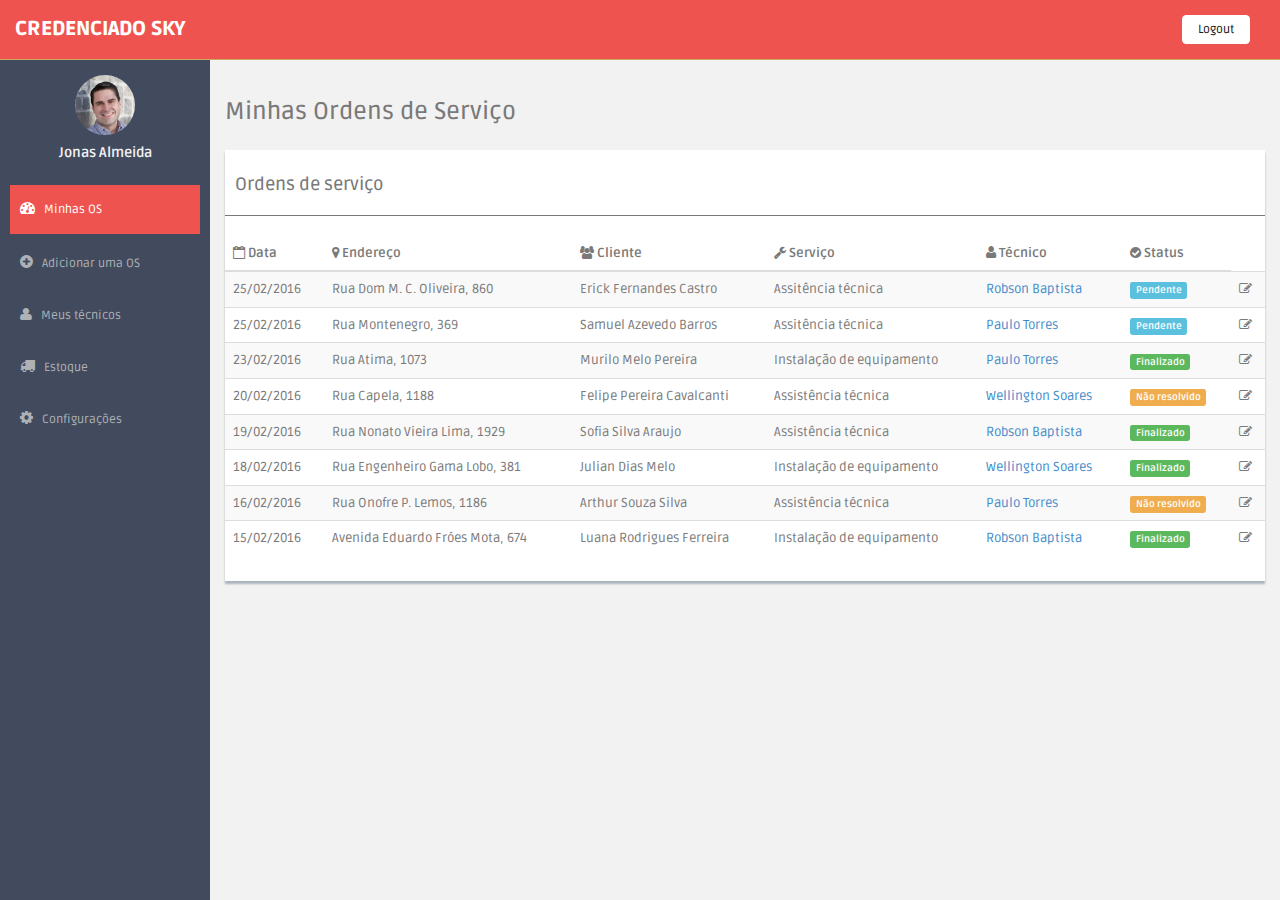
<file: index.html>
<!DOCTYPE html>
<html lang="en">
  <head>
    <meta charset="utf-8">
    <meta name="viewport" content="width=device-width, initial-scale=1.0">
    <meta name="description" content="">
    <meta name="author" content="Dashboard">
    <meta name="keyword" content="Dashboard, Bootstrap, Admin, Template, Theme, Responsive, Fluid, Retina">

    <title>Credenciado Sky - Dashboard</title>

    <!-- Bootstrap core CSS -->
    <link href="assets/css/bootstrap.css" rel="stylesheet">
    <!--external css-->
    <link href="assets/font-awesome/css/font-awesome.css" rel="stylesheet" />

    <!-- Custom styles for this template -->
    <link href="assets/css/style.css" rel="stylesheet">
    <link href="assets/css/style-responsive.css" rel="stylesheet">

    <!-- HTML5 shim and Respond.js IE8 support of HTML5 elements and media queries -->
    <!--[if lt IE 9]>
      <script src="https://oss.maxcdn.com/libs/html5shiv/3.7.0/html5shiv.js"></script>
      <script src="https://oss.maxcdn.com/libs/respond.js/1.4.2/respond.min.js"></script>
    <![endif]-->
  </head>

  <body>

  <section id="container" >
      <!-- **********************************************************************************************************************************************************
      TOP BAR CONTENT & NOTIFICATIONS
      *********************************************************************************************************************************************************** -->
      <!--header start-->
      <header class="header black-bg">
            <!--logo start-->
            <a href="index.html" class="logo"><b>Credenciado Sky</b></a>
            <!--logo end-->
            <div class="nav notify-row" id="top_menu">
            </div>
            <div class="top-menu">
            	<ul class="nav pull-right top-menu">
                    <li><a class="logout" href="">Logout</a></li>
            	</ul>
            </div>
        </header>
      <!--header end-->

      <!-- **********************************************************************************************************************************************************
      MAIN SIDEBAR MENU
      *********************************************************************************************************************************************************** -->
      <!--sidebar start-->
      <aside>
          <div id="sidebar"  class="nav-collapse ">
              <!-- sidebar menu start-->
              <ul class="sidebar-menu" id="nav-accordion">

              	  <p class="centered"><a href=""><img src="assets/img/jonas.jpg" class="img-circle" width="60"></a></p>
              	  <h5 class="centered">Jonas Almeida</h5>

                  <li class="mt">
                      <a class="active" href="index.html">
                          <i class="fa fa-dashboard"></i>
                          <span>Minhas OS</span>
                      </a>
                  </li>

                  <li class="sub-menu">
                      <a  href="add_os.html">
                          <i class="fa fa-plus-circle"></i>
                          <span>Adicionar uma OS</span>
                      </a>
                  </li>

                  <li class="sub-menu">
                      <a  href="index.html">
                          <i class="fa fa-user"></i>
                          <span>Meus técnicos</span>
                      </a>
                  </li>
                  <li class="sub-menu">
                      <a  href="index.html">
                          <i class="fa fa-truck"></i>
                          <span>Estoque</span>
                      </a>
                  </li>
                  <li class="sub-menu">
                      <a  href="index.html">
                          <i class="fa fa-cog"></i>
                          <span>Configurações</span>
                      </a>
                  </li>
              </ul>
              <!-- sidebar menu end-->
          </div>
      </aside>
      <!--sidebar end-->
      MAIN CONTENT
      *********************************************************************************************************************************************************** -->
      <!--main content start-->
      <section id="main-content">
          <section class="wrapper">
              <h3>Minhas Ordens de Serviço</h3>


              <div class="row mt">
                  <div class="col-md-12">
                      <div class="content-panel">
                          <table class="table table-striped table-advance table-hover">
                            <h4>Ordens de serviço </h4>
                            <hr>
                              <thead>
                              <tr>
                                  <th><i class="fa fa-calendar-o"></i> Data</th>
                                  <th><i class="fa fa-map-marker"></i> Endereço</th>
                                   <th><i class="fa fa-users"></i> Cliente </th>
                                  <th><i class="fa fa-wrench"></i> Serviço</th>
                                  <th><i class="fa fa-user"></i> Técnico</th>
                                  <th><i class=" fa fa-check-circle"></i> Status</th>
                              </tr>
                              </thead>
                              <tbody>
                              <tr>
                                  <td>25/02/2016</td>
                                  <td>Rua Dom M. C. Oliveira, 860</td>
                                  <td>Erick Fernandes Castro</td>
                                  <td>Assitência técnica</td>
                                  <td> <a href="">Robson Baptista</a></td>
                                  <td><span class="label label-info label-mini">Pendente</span></td>
                                  <th><i class=" fa fa-edit"></i></th>
                              </tr>
                              <tr>
                                  <td>25/02/2016</td>
                                  <td>Rua Montenegro, 369</td>
                                  <td>Samuel Azevedo Barros</td>
                                  <td>Assitência técnica</td>
                                  <td> <a href="">Paulo Torres</a>
                                  </td>
                                  <td><span class="label label-info label-mini">Pendente</span></td>
                                  <th><i class=" fa fa-edit"></i></th>
                              </tr>
                              <tr>
                                  <td>23/02/2016</td>
                                  <td>Rua Atima, 1073</td>
                                  <td>Murilo Melo Pereira</td>
                                  <td>Instalação de equipamento</td>
                                  <td> <a href="">Paulo Torres</a>
                                  </td>
                                  <td><span class="label label-success label-mini">Finalizado</span></td>
                                  <th><i class=" fa fa-edit"></i></th>
                              </tr>
                              <tr>
                                  <td>20/02/2016</td>
                                  <td>Rua Capela, 1188</td>
                                  <td>Felipe Pereira Cavalcanti</td>
                                  <td>Assistência técnica</td>
                                  <td> <a href="">Wellington Soares</a>
                                  </td>
                                  <td><span class="label label-warning label-mini">Não resolvido</span></td>
                                  <th><i class=" fa fa-edit"></i></th>
                              </tr>
                              <tr>
                                  <td>19/02/2016</td>
                                  <td>Rua Nonato Vieira Lima, 1929</td>
                                  <td>Sofia Silva Araujo</td>
                                  <td>Assistência técnica</td>
                                  <td> <a href="">Robson Baptista</a>
                                  </td>
                                  <td><span class="label label-success label-mini">Finalizado</span></td>
                                  <th><i class=" fa fa-edit"></i></th>
                              </tr>
                              <tr>
                                  <td>18/02/2016</td>
                                  <td>Rua Engenheiro Gama Lobo, 381</td>
                                  <td>Julian Dias Melo</td>
                                  <td>Instalação de equipamento</td>
                                  <td> <a href="">Wellington Soares</a>
                                  </td>
                                  <td><span class="label label-success label-mini">Finalizado</span></td>
                                  <th><i class=" fa fa-edit"></i></th>
                              </tr>
                              <tr>
                                  <td>16/02/2016</td>
                                  <td>Rua Onofre P. Lemos, 1186</td>
                                  <td>Arthur Souza Silva</td>
                                  <td>Assistência técnica</td>
                                  <td> <a href="">Paulo Torres</a>
                                  </td>
                                  <td><span class="label label-warning label-mini">Não resolvido</span></td>
                                  <th><i class=" fa fa-edit"></i></th>
                              </tr>
                              <tr>
                                  <td>15/02/2016</td>
                                  <td>Avenida Eduardo Fróes Mota, 674</td>
                                  <td>Luana Rodrigues Ferreira</td>
                                  <td>Instalação de equipamento</td>
                                  <td> <a href="">Robson Baptista</a>
                                  </td>
                                  <td><span class="label label-success label-mini">Finalizado</span></td>
                                  <th><i class=" fa fa-edit"></i></th>
                              </tr>
                              </tbody>
                          </table>
                      </div><!-- /content-panel -->
                  </div><!-- /col-md-12 -->
              </div><!-- /row -->

      </section><! --/wrapper -->
      </section><!-- /MAIN CONTENT -->

  </section>

    <!-- js placed at the end of the document so the pages load faster -->
    <script src="assets/js/jquery.js"></script>
    <script src="assets/js/bootstrap.min.js"></script>
    <script src="assets/js/jquery-ui-1.9.2.custom.min.js"></script>
    <script src="assets/js/jquery.ui.touch-punch.min.js"></script>
    <script class="include" type="text/javascript" src="assets/js/jquery.dcjqaccordion.2.7.js"></script>
    <script src="assets/js/jquery.scrollTo.min.js"></script>
    <script src="assets/js/jquery.nicescroll.js" type="text/javascript"></script>


    <!--common script for all pages-->
    <script src="assets/js/common-scripts.js"></script>

    <!--script for this page-->

  <script>
      //custom select box

      $(function(){
          $('select.styled').customSelect();
      });

  </script>

  </body>
</html>
</file>
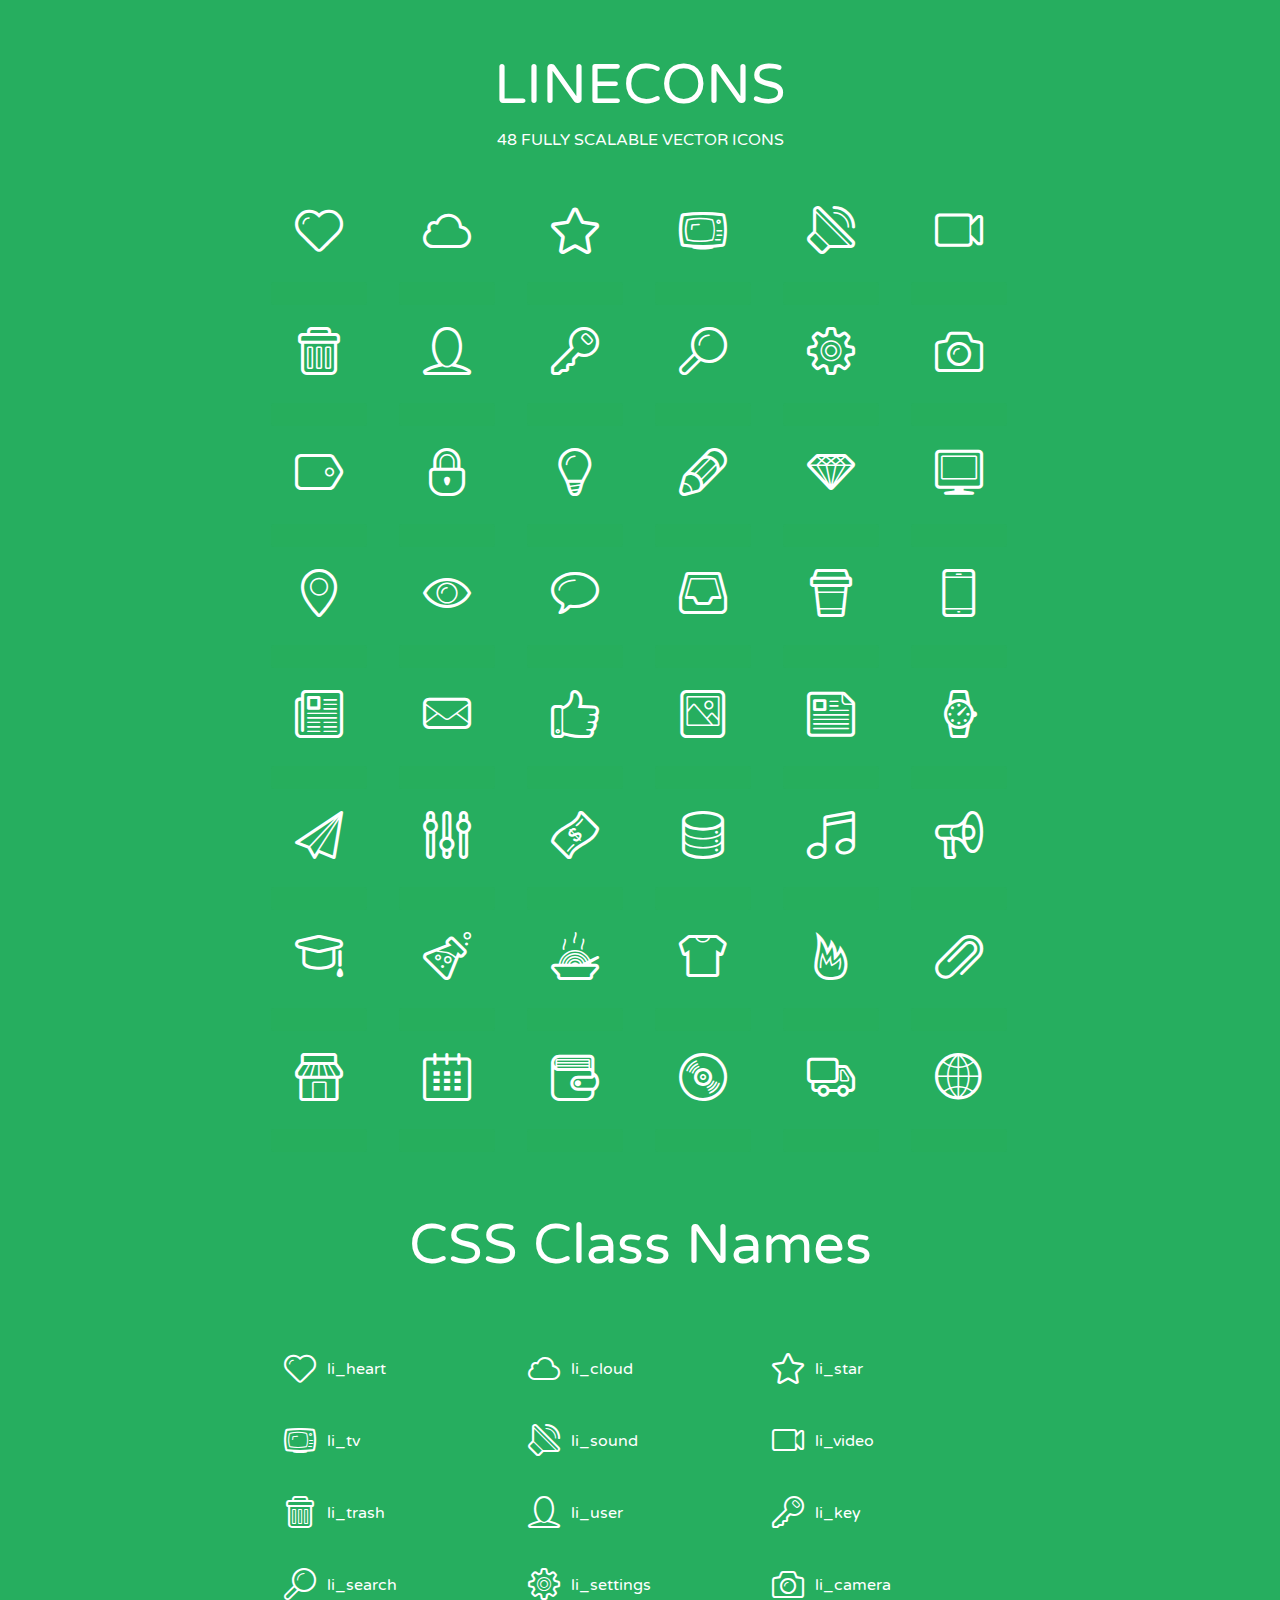
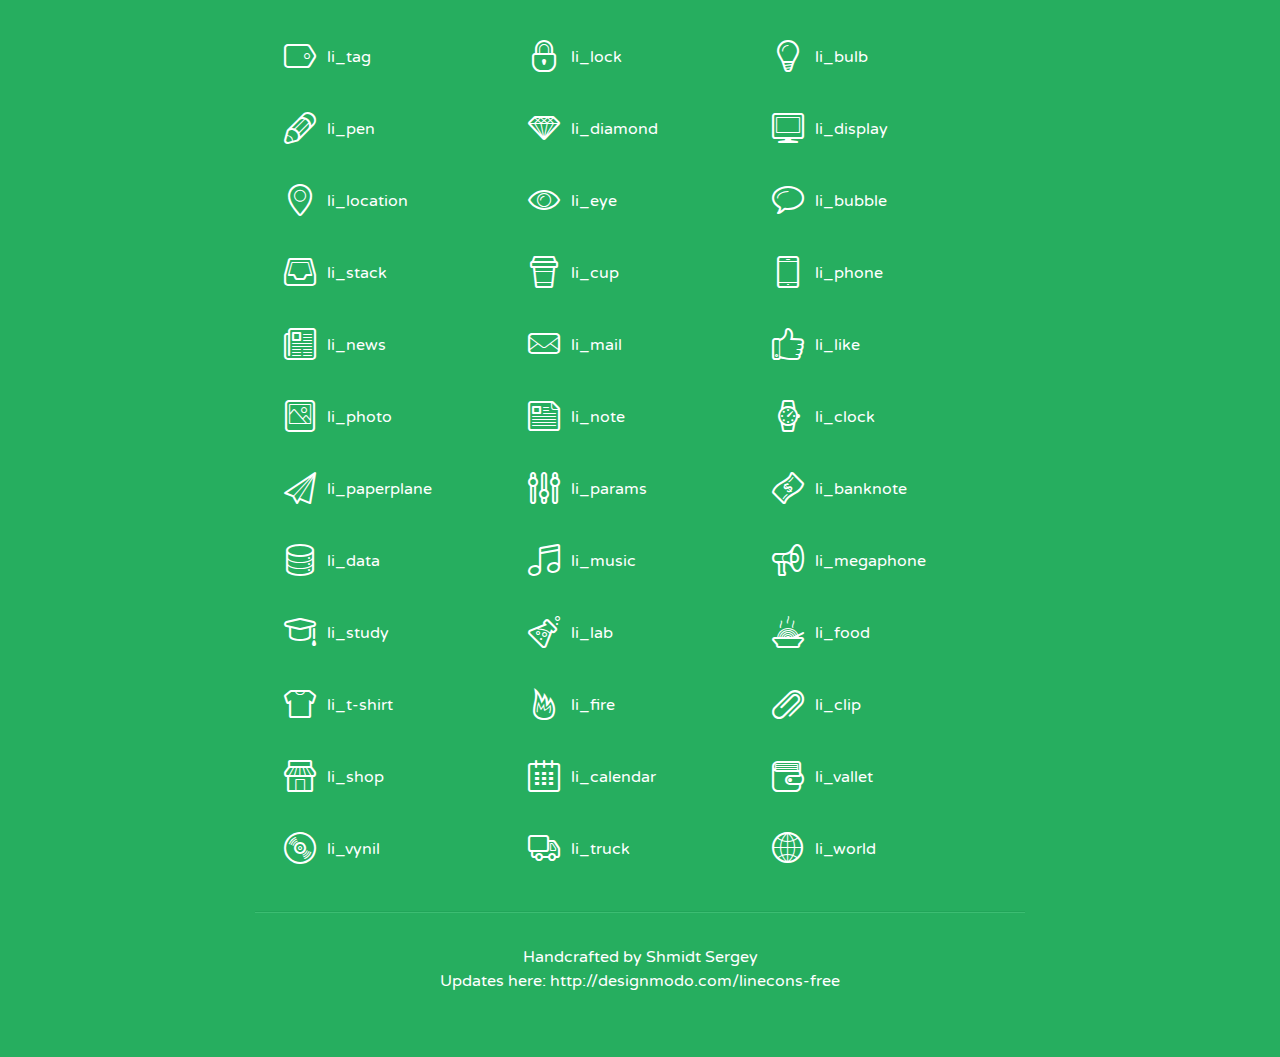
<file: assets/lineicons/index.html>
<!doctype html>
<html>
<head>
<title>LINECONS - 48 Fully Scalable Vector Icons</title>
<link rel="stylesheet" href="style.css" />
<link href='http://fonts.googleapis.com/css?family=Varela+Round' rel='stylesheet' type='text/css'>
<!--[if lte IE 7]><script src="lte-ie7.js"></script><![endif]-->

<!-- 

Thanks http://icomoon.io/app/ for amazing service!

-->


<style>
	section, header, footer {display: block;}
	body {
		font-family: 'Varela Round', sans-serif;
		color: #333333;
		line-height: 1.5;
		font-size: 16px;
		background:#26ae5f;
		color:white;
		-moz-text-shadow: 0 1px 1px rgba(0, 0, 0, 0.21);
		-webkit-text-shadow: 0 1px 1px rgba(0, 0, 0, 0.21);
	}
	* {
		-moz-box-sizing: border-box;
		-webkit-box-sizing: border-box;
		box-sizing: border-box;
		margin: 0;
		padding: 0;
	}
	.glyph {
		float: left;
		text-align: center;
		padding: .5em;
		margin: 0 .5em;
		width: 7em;
		border-radius: .375em;
		top:0;
		position:relative;
		-webkit-transition:0.2s ease-in;
		-o-transition:0.2s ease-in;
		-moz-transition:0.2s ease-in;
		-ie-transition:0.2s ease-in;
		transition:0.2s ease-in;
	}
	.glyph input {
		width: 100%;
		text-align: center;
		font-family: consolas, monospace;
		border-radius:3px;
		border:none;
		padding:4px;
		background:#26AE5C;
		color:#26AE5C;
		-webkit-transition:0.2s ease-in;
		-o-transition:0.2s ease-in;
		-moz-transition:0.2s ease-in;
		-ie-transition:0.2s ease-in;
		transition:0.2s ease-in;
	}
	.glyph:hover input {
		background:#26ae5f;
		padding:4px;
		color:#ffffff;
	}
	.glyph:hover {
		-webkit-transition: all 0.5s ease-out;
		background:#222821;
		color:#fff;
		text-shadow: none;
		-moz-text-shadow: none;
		-webkit-text-shadow: none;
		top:-5px;
		position:relative;
	}
	.glyph input, .mtm {
		margin-top: .75em;
	}
	.w-main {
		width: 770px;
		text-align:center;
	}
	.centered {
		margin-left: auto;
		margin-right: auto;
	}
	.fs1 {
		font-size: 3em;
	}
	header {
		margin: 2em 0;
		padding-bottom: .5em;
	}
	header h1 {
		font-size: 3.5em;
		font-weight: normal;
	}
	.clearfix:before, .clearfix:after { content: ""; display: table; }
	.clearfix:after, .clear { clear: both; }
	footer {
		margin: 2em 0;
		padding: 2em 0;
		border-top: 1px solid rgb(60, 189, 114);
		box-shadow: 0 -1px rgb(33, 165, 89);
	}
	a, a:visited {
		color: #ffffff; text-decoration:none;
	}
	a:hover, a:focus {color: #222821; text-decoration:none;}
	.box1 {
		display: inline-block;
		width: 14em;
		padding: .25em .5em;
		margin: .5em 1em .5em 0;
		text-align:left;
		
	}
	.box1 span { 
		font-size:2em;
		position: relative;
		top: 0.25em;
		margin-right: 0.1em;
	}
</style>
</head>
<body>
	<div class="w-main centered">
	<section class="mtm clearfix" id="glyphs">
	<header>
		<h1>LINECONS</h1>
		<p>48 FULLY SCALABLE VECTOR ICONS</p>
	</header>
	<div class="glyph">
		<div class="fs1" aria-hidden="true" data-icon="&#xe000;"></div>
		<input type="text" readonly="readonly" value="&amp;#xe000;" />
	</div>
	<div class="glyph">
		<div class="fs1" aria-hidden="true" data-icon="&#xe001;"></div>
		<input type="text" readonly="readonly" value="&amp;#xe001;" />
	</div>
	<div class="glyph">
		<div class="fs1" aria-hidden="true" data-icon="&#xe002;"></div>
		<input type="text" readonly="readonly" value="&amp;#xe002;" />
	</div>
	<div class="glyph">
		<div class="fs1" aria-hidden="true" data-icon="&#xe003;"></div>
		<input type="text" readonly="readonly" value="&amp;#xe003;" />
	</div>
	<div class="glyph">
		<div class="fs1" aria-hidden="true" data-icon="&#xe004;"></div>
		<input type="text" readonly="readonly" value="&amp;#xe004;" />
	</div>
	<div class="glyph">
		<div class="fs1" aria-hidden="true" data-icon="&#xe005;"></div>
		<input type="text" readonly="readonly" value="&amp;#xe005;" />
	</div>
	<div class="glyph">
		<div class="fs1" aria-hidden="true" data-icon="&#xe006;"></div>
		<input type="text" readonly="readonly" value="&amp;#xe006;" />
	</div>
	<div class="glyph">
		<div class="fs1" aria-hidden="true" data-icon="&#xe007;"></div>
		<input type="text" readonly="readonly" value="&amp;#xe007;" />
	</div>
	<div class="glyph">
		<div class="fs1" aria-hidden="true" data-icon="&#xe008;"></div>
		<input type="text" readonly="readonly" value="&amp;#xe008;" />
	</div>
	<div class="glyph">
		<div class="fs1" aria-hidden="true" data-icon="&#xe009;"></div>
		<input type="text" readonly="readonly" value="&amp;#xe009;" />
	</div>
	<div class="glyph">
		<div class="fs1" aria-hidden="true" data-icon="&#xe00a;"></div>
		<input type="text" readonly="readonly" value="&amp;#xe00a;" />
	</div>
	<div class="glyph">
		<div class="fs1" aria-hidden="true" data-icon="&#xe00b;"></div>
		<input type="text" readonly="readonly" value="&amp;#xe00b;" />
	</div>
	<div class="glyph">
		<div class="fs1" aria-hidden="true" data-icon="&#xe00c;"></div>
		<input type="text" readonly="readonly" value="&amp;#xe00c;" />
	</div>
	<div class="glyph">
		<div class="fs1" aria-hidden="true" data-icon="&#xe00d;"></div>
		<input type="text" readonly="readonly" value="&amp;#xe00d;" />
	</div>
	<div class="glyph">
		<div class="fs1" aria-hidden="true" data-icon="&#xe00e;"></div>
		<input type="text" readonly="readonly" value="&amp;#xe00e;" />
	</div>
	<div class="glyph">
		<div class="fs1" aria-hidden="true" data-icon="&#xe00f;"></div>
		<input type="text" readonly="readonly" value="&amp;#xe00f;" />
	</div>
	<div class="glyph">
		<div class="fs1" aria-hidden="true" data-icon="&#xe010;"></div>
		<input type="text" readonly="readonly" value="&amp;#xe010;" />
	</div>
	<div class="glyph">
		<div class="fs1" aria-hidden="true" data-icon="&#xe011;"></div>
		<input type="text" readonly="readonly" value="&amp;#xe011;" />
	</div>
	<div class="glyph">
		<div class="fs1" aria-hidden="true" data-icon="&#xe012;"></div>
		<input type="text" readonly="readonly" value="&amp;#xe012;" />
	</div>
	<div class="glyph">
		<div class="fs1" aria-hidden="true" data-icon="&#xe013;"></div>
		<input type="text" readonly="readonly" value="&amp;#xe013;" />
	</div>
	<div class="glyph">
		<div class="fs1" aria-hidden="true" data-icon="&#xe014;"></div>
		<input type="text" readonly="readonly" value="&amp;#xe014;" />
	</div>
	<div class="glyph">
		<div class="fs1" aria-hidden="true" data-icon="&#xe015;"></div>
		<input type="text" readonly="readonly" value="&amp;#xe015;" />
	</div>
	<div class="glyph">
		<div class="fs1" aria-hidden="true" data-icon="&#xe016;"></div>
		<input type="text" readonly="readonly" value="&amp;#xe016;" />
	</div>
	<div class="glyph">
		<div class="fs1" aria-hidden="true" data-icon="&#xe017;"></div>
		<input type="text" readonly="readonly" value="&amp;#xe017;" />
	</div>
	<div class="glyph">
		<div class="fs1" aria-hidden="true" data-icon="&#xe018;"></div>
		<input type="text" readonly="readonly" value="&amp;#xe018;" />
	</div>
	<div class="glyph">
		<div class="fs1" aria-hidden="true" data-icon="&#xe019;"></div>
		<input type="text" readonly="readonly" value="&amp;#xe019;" />
	</div>
	<div class="glyph">
		<div class="fs1" aria-hidden="true" data-icon="&#xe01a;"></div>
		<input type="text" readonly="readonly" value="&amp;#xe01a;" />
	</div>
	<div class="glyph">
		<div class="fs1" aria-hidden="true" data-icon="&#xe01b;"></div>
		<input type="text" readonly="readonly" value="&amp;#xe01b;" />
	</div>
	<div class="glyph">
		<div class="fs1" aria-hidden="true" data-icon="&#xe01c;"></div>
		<input type="text" readonly="readonly" value="&amp;#xe01c;" />
	</div>
	<div class="glyph">
		<div class="fs1" aria-hidden="true" data-icon="&#xe01d;"></div>
		<input type="text" readonly="readonly" value="&amp;#xe01d;" />
	</div>
	<div class="glyph">
		<div class="fs1" aria-hidden="true" data-icon="&#xe01e;"></div>
		<input type="text" readonly="readonly" value="&amp;#xe01e;" />
	</div>
	<div class="glyph">
		<div class="fs1" aria-hidden="true" data-icon="&#xe01f;"></div>
		<input type="text" readonly="readonly" value="&amp;#xe01f;" />
	</div>
	<div class="glyph">
		<div class="fs1" aria-hidden="true" data-icon="&#xe020;"></div>
		<input type="text" readonly="readonly" value="&amp;#xe020;" />
	</div>
	<div class="glyph">
		<div class="fs1" aria-hidden="true" data-icon="&#xe021;"></div>
		<input type="text" readonly="readonly" value="&amp;#xe021;" />
	</div>
	<div class="glyph">
		<div class="fs1" aria-hidden="true" data-icon="&#xe022;"></div>
		<input type="text" readonly="readonly" value="&amp;#xe022;" />
	</div>
	<div class="glyph">
		<div class="fs1" aria-hidden="true" data-icon="&#xe023;"></div>
		<input type="text" readonly="readonly" value="&amp;#xe023;" />
	</div>
	<div class="glyph">
		<div class="fs1" aria-hidden="true" data-icon="&#xe024;"></div>
		<input type="text" readonly="readonly" value="&amp;#xe024;" />
	</div>
	<div class="glyph">
		<div class="fs1" aria-hidden="true" data-icon="&#xe025;"></div>
		<input type="text" readonly="readonly" value="&amp;#xe025;" />
	</div>
	<div class="glyph">
		<div class="fs1" aria-hidden="true" data-icon="&#xe026;"></div>
		<input type="text" readonly="readonly" value="&amp;#xe026;" />
	</div>
	<div class="glyph">
		<div class="fs1" aria-hidden="true" data-icon="&#xe027;"></div>
		<input type="text" readonly="readonly" value="&amp;#xe027;" />
	</div>
	<div class="glyph">
		<div class="fs1" aria-hidden="true" data-icon="&#xe028;"></div>
		<input type="text" readonly="readonly" value="&amp;#xe028;" />
	</div>
	<div class="glyph">
		<div class="fs1" aria-hidden="true" data-icon="&#xe029;"></div>
		<input type="text" readonly="readonly" value="&amp;#xe029;" />
	</div>
	<div class="glyph">
		<div class="fs1" aria-hidden="true" data-icon="&#xe02a;"></div>
		<input type="text" readonly="readonly" value="&amp;#xe02a;" />
	</div>
	<div class="glyph">
		<div class="fs1" aria-hidden="true" data-icon="&#xe02b;"></div>
		<input type="text" readonly="readonly" value="&amp;#xe02b;" />
	</div>
	<div class="glyph">
		<div class="fs1" aria-hidden="true" data-icon="&#xe02c;"></div>
		<input type="text" readonly="readonly" value="&amp;#xe02c;" />
	</div>
	<div class="glyph">
		<div class="fs1" aria-hidden="true" data-icon="&#xe02d;"></div>
		<input type="text" readonly="readonly" value="&amp;#xe02d;" />
	</div>
	<div class="glyph">
		<div class="fs1" aria-hidden="true" data-icon="&#xe02e;"></div>
		<input type="text" readonly="readonly" value="&amp;#xe02e;" />
	</div>
	<div class="glyph">
		<div class="fs1" aria-hidden="true" data-icon="&#xe02f;"></div>
		<input type="text" readonly="readonly" value="&amp;#xe02f;" />
	</div>
	</section>
	<div class="clear"></div>
	<section class="mtm clearfix" id="glyphs">
	<header>
		<h1>CSS Class Names</h1>
	</header>
	<span class="box1">
		<span aria-hidden="true" class="li_heart"></span>
		&nbsp;li_heart
	</span>
	<span class="box1">
		<span aria-hidden="true" class="li_cloud"></span>
		&nbsp;li_cloud
	</span>
	<span class="box1">
		<span aria-hidden="true" class="li_star"></span>
		&nbsp;li_star
	</span>
	<span class="box1">
		<span aria-hidden="true" class="li_tv"></span>
		&nbsp;li_tv
	</span>
	<span class="box1">
		<span aria-hidden="true" class="li_sound"></span>
		&nbsp;li_sound
	</span>
	<span class="box1">
		<span aria-hidden="true" class="li_video"></span>
		&nbsp;li_video
	</span>
	<span class="box1">
		<span aria-hidden="true" class="li_trash"></span>
		&nbsp;li_trash
	</span>
	<span class="box1">
		<span aria-hidden="true" class="li_user"></span>
		&nbsp;li_user
	</span>
	<span class="box1">
		<span aria-hidden="true" class="li_key"></span>
		&nbsp;li_key
	</span>
	<span class="box1">
		<span aria-hidden="true" class="li_search"></span>
		&nbsp;li_search
	</span>
	<span class="box1">
		<span aria-hidden="true" class="li_settings"></span>
		&nbsp;li_settings
	</span>
	<span class="box1">
		<span aria-hidden="true" class="li_camera"></span>
		&nbsp;li_camera
	</span>
	<span class="box1">
		<span aria-hidden="true" class="li_tag"></span>
		&nbsp;li_tag
	</span>
	<span class="box1">
		<span aria-hidden="true" class="li_lock"></span>
		&nbsp;li_lock
	</span>
	<span class="box1">
		<span aria-hidden="true" class="li_bulb"></span>
		&nbsp;li_bulb
	</span>
	<span class="box1">
		<span aria-hidden="true" class="li_pen"></span>
		&nbsp;li_pen
	</span>
	<span class="box1">
		<span aria-hidden="true" class="li_diamond"></span>
		&nbsp;li_diamond
	</span>
	<span class="box1">
		<span aria-hidden="true" class="li_display"></span>
		&nbsp;li_display
	</span>
	<span class="box1">
		<span aria-hidden="true" class="li_location"></span>
		&nbsp;li_location
	</span>
	<span class="box1">
		<span aria-hidden="true" class="li_eye"></span>
		&nbsp;li_eye
	</span>
	<span class="box1">
		<span aria-hidden="true" class="li_bubble"></span>
		&nbsp;li_bubble
	</span>
	<span class="box1">
		<span aria-hidden="true" class="li_stack"></span>
		&nbsp;li_stack
	</span>
	<span class="box1">
		<span aria-hidden="true" class="li_cup"></span>
		&nbsp;li_cup
	</span>
	<span class="box1">
		<span aria-hidden="true" class="li_phone"></span>
		&nbsp;li_phone
	</span>
	<span class="box1">
		<span aria-hidden="true" class="li_news"></span>
		&nbsp;li_news
	</span>
	<span class="box1">
		<span aria-hidden="true" class="li_mail"></span>
		&nbsp;li_mail
	</span>
	<span class="box1">
		<span aria-hidden="true" class="li_like"></span>
		&nbsp;li_like
	</span>
	<span class="box1">
		<span aria-hidden="true" class="li_photo"></span>
		&nbsp;li_photo
	</span>
	<span class="box1">
		<span aria-hidden="true" class="li_note"></span>
		&nbsp;li_note
	</span>
	<span class="box1">
		<span aria-hidden="true" class="li_clock"></span>
		&nbsp;li_clock
	</span>
	<span class="box1">
		<span aria-hidden="true" class="li_paperplane"></span>
		&nbsp;li_paperplane
	</span>
	<span class="box1">
		<span aria-hidden="true" class="li_params"></span>
		&nbsp;li_params
	</span>
	<span class="box1">
		<span aria-hidden="true" class="li_banknote"></span>
		&nbsp;li_banknote
	</span>
	<span class="box1">
		<span aria-hidden="true" class="li_data"></span>
		&nbsp;li_data
	</span>
	<span class="box1">
		<span aria-hidden="true" class="li_music"></span>
		&nbsp;li_music
	</span>
	<span class="box1">
		<span aria-hidden="true" class="li_megaphone"></span>
		&nbsp;li_megaphone
	</span>
	<span class="box1">
		<span aria-hidden="true" class="li_study"></span>
		&nbsp;li_study
	</span>
	<span class="box1">
		<span aria-hidden="true" class="li_lab"></span>
		&nbsp;li_lab
	</span>
	<span class="box1">
		<span aria-hidden="true" class="li_food"></span>
		&nbsp;li_food
	</span>
	<span class="box1">
		<span aria-hidden="true" class="li_t-shirt"></span>
		&nbsp;li_t-shirt
	</span>
	<span class="box1">
		<span aria-hidden="true" class="li_fire"></span>
		&nbsp;li_fire
	</span>
	<span class="box1">
		<span aria-hidden="true" class="li_clip"></span>
		&nbsp;li_clip
	</span>
	<span class="box1">
		<span aria-hidden="true" class="li_shop"></span>
		&nbsp;li_shop
	</span>
	<span class="box1">
		<span aria-hidden="true" class="li_calendar"></span>
		&nbsp;li_calendar
	</span>
	<span class="box1">
		<span aria-hidden="true" class="li_vallet"></span>
		&nbsp;li_vallet
	</span>
	<span class="box1">
		<span aria-hidden="true" class="li_vynil"></span>
		&nbsp;li_vynil
	</span>
	<span class="box1">
		<span aria-hidden="true" class="li_truck"></span>
		&nbsp;li_truck
	</span>
	<span class="box1">
		<span aria-hidden="true" class="li_world"></span>
		&nbsp;li_world
	</span>
	</section>
	<footer>
		<p>Handcrafted by <a href="http://shmidt.in">Shmidt Sergey</a></p>
		<p>Updates here: <a href="http://designmodo.com/linecons-free">http://designmodo.com/linecons-free</a></p>
	</footer>
	</div>
	<script>
	document.getElementById("glyphs").addEventListener("click", function(e) {
		var target = e.target;
		if (target.tagName === "INPUT") {
			target.select();
		}
	});
	</script>
</body>
</html>
</file>
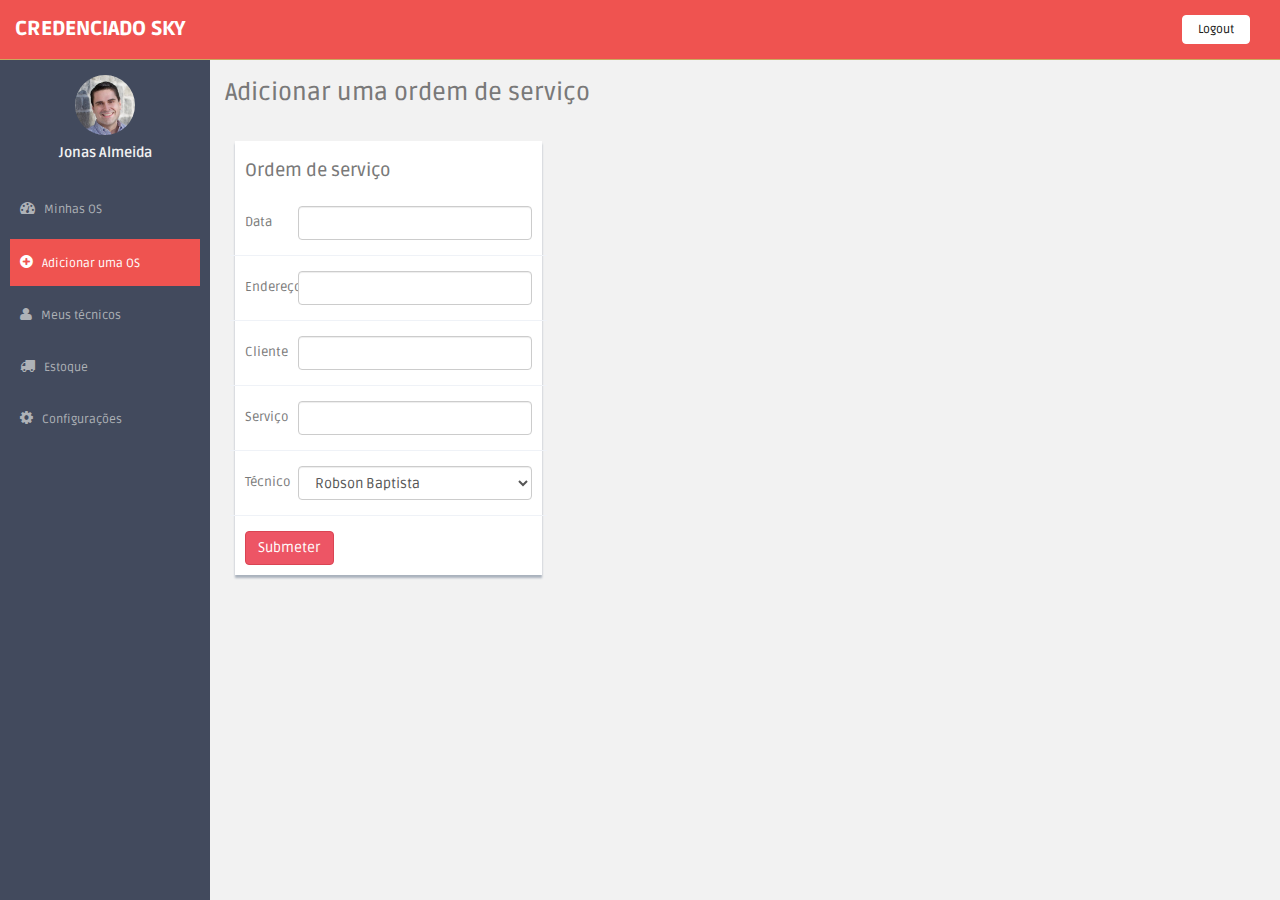
<file: add_os.html>
<!DOCTYPE html>
<html lang="en">
  <head>
    <meta charset="utf-8">
    <meta name="viewport" content="width=device-width, initial-scale=1.0">
    <meta name="description" content="">
    <meta name="author" content="Dashboard">
    <meta name="keyword" content="Dashboard, Bootstrap, Admin, Template, Theme, Responsive, Fluid, Retina">

    <title>Credenciado Sky - Adicionar ordem de serviço</title>

    <!-- Bootstrap core CSS -->
    <link href="assets/css/bootstrap.css" rel="stylesheet">
    <!--external css-->
    <link href="assets/font-awesome/css/font-awesome.css" rel="stylesheet" />

    <!-- Custom styles for this template -->
    <link href="assets/css/style.css" rel="stylesheet">
    <link href="assets/css/style-responsive.css" rel="stylesheet">

    <!-- HTML5 shim and Respond.js IE8 support of HTML5 elements and media queries -->
    <!--[if lt IE 9]>
      <script src="https://oss.maxcdn.com/libs/html5shiv/3.7.0/html5shiv.js"></script>
      <script src="https://oss.maxcdn.com/libs/respond.js/1.4.2/respond.min.js"></script>
    <![endif]-->
  </head>

  <body>

  <section id="container" >
      <!-- **********************************************************************************************************************************************************
      TOP BAR CONTENT & NOTIFICATIONS
      *********************************************************************************************************************************************************** -->
      <!--header start-->
      <header class="header black-bg">
            <!--logo start-->
            <a href="index.html" class="logo"><b>Credenciado Sky</b></a>
            <!--logo end-->
            <div class="nav notify-row" id="top_menu">
            </div>
            <div class="top-menu">
            	<ul class="nav pull-right top-menu">
                    <li><a class="logout" href="login.html">Logout</a></li>
            	</ul>
            </div>
        </header>
      <!--header end-->

      <!-- **********************************************************************************************************************************************************
      MAIN SIDEBAR MENU
      *********************************************************************************************************************************************************** -->
      <!--sidebar start-->
      <aside>
          <div id="sidebar"  class="nav-collapse ">
              <!-- sidebar menu start-->
              <ul class="sidebar-menu" id="nav-accordion">

              	  <p class="centered"><a href="profile.html"><img src="assets/img/jonas.jpg" class="img-circle" width="60"></a></p>
              	  <h5 class="centered">Jonas Almeida</h5>

                  <li class="mt">
                      <a href="index.html">
                          <i class="fa fa-dashboard"></i>
                          <span>Minhas OS</span>
                      </a>
                  </li>

                  <li class="sub-menu">
                      <a  class="active"href="index.html">
                          <i class="fa fa-plus-circle"></i>
                          <span>Adicionar uma OS</span>
                      </a>
                  </li>

                  <li class="sub-menu">
                      <a  href="index.html">
                          <i class="fa fa-user"></i>
                          <span>Meus técnicos</span>
                      </a>
                  </li>
                  <li class="sub-menu">
                      <a  href="index.html">
                          <i class="fa fa-truck"></i>
                          <span>Estoque</span>
                      </a>
                  </li>
                  <li class="sub-menu">
                      <a  href="index.html">
                          <i class="fa fa-cog"></i>
                          <span>Configurações</span>
                      </a>
                  </li>
              </ul>
              <!-- sidebar menu end-->
          </div>
      </aside>
      <!--sidebar end-->
      <!-- **********************************************************************************************************************************************************
      MAIN CONTENT
      *********************************************************************************************************************************************************** -->
      <!--main content start-->
      <section id="main-content">
          <section class="wrapper">
          	<h3>Adicionar uma ordem de serviço</h3>

          	<!-- BASIC FORM ELELEMNTS -->
          	<div class="row mt">
          		<div class="col-lg-4">
                  <div class="form-panel">
                  	  <h4 class="mb">Ordem de serviço</h4>
                      <form class="form-horizontal style-form" method="get">
                          <div class="form-group">
                              <label class="col-sm-2 col-sm-2 control-label">Data</label>
                              <div class="col-sm-10">
                                  <input type="datetime" class="form-control">
                              </div>
                          </div>
                          <div class="form-group">
                              <label class="col-sm-2 col-sm-2 control-label">Endereço</label>
                              <div class="col-sm-10">
                                  <input type="datetime" class="form-control">
                              </div>
                          </div>
                          <div class="form-group">
                              <label class="col-sm-2 col-sm-2 control-label">Cliente</label>
                              <div class="col-sm-10">
                                  <input type="datetime" class="form-control">
                              </div>
                          </div>
                          <div class="form-group">
                              <label class="col-sm-2 col-sm-2 control-label">Serviço</label>
                              <div class="col-sm-10">
                                  <input type="datetime" class="form-control">
                              </div>
                          </div>
                          <div class="form-group">
                              <label class="col-sm-2 col-sm-2 control-label">Técnico</label>
                              <div class="col-sm-10">
                                  <select class="form-control">
                                    <option>Robson Baptista</option>
                                    <option>Paulo Torres</option>
                                    <option>Wellington Soares</option>
                                  </select>
                              </div>
                          </div>
                          <button type="submit" class="btn btn-theme04">Submeter</button>
                      </form>
                  </div>
          		</div><!-- col-lg-12-->
          	</div><!-- /row -->

		</section><! --/wrapper -->
      </section><!-- /MAIN CONTENT -->

  </section>

    <!-- js placed at the end of the document so the pages load faster -->
    <script src="assets/js/jquery.js"></script>
    <script src="assets/js/bootstrap.min.js"></script>
    <script src="assets/js/jquery-ui-1.9.2.custom.min.js"></script>
    <script src="assets/js/jquery.ui.touch-punch.min.js"></script>
    <script class="include" type="text/javascript" src="assets/js/jquery.dcjqaccordion.2.7.js"></script>
    <script src="assets/js/jquery.scrollTo.min.js"></script>
    <script src="assets/js/jquery.nicescroll.js" type="text/javascript"></script>


    <!--common script for all pages-->
    <script src="assets/js/common-scripts.js"></script>

    <!--script for this page-->

  <script>
      //custom select box

      $(function(){
          $('select.styled').customSelect();
      });

  </script>

  </body>
</html>
</file>
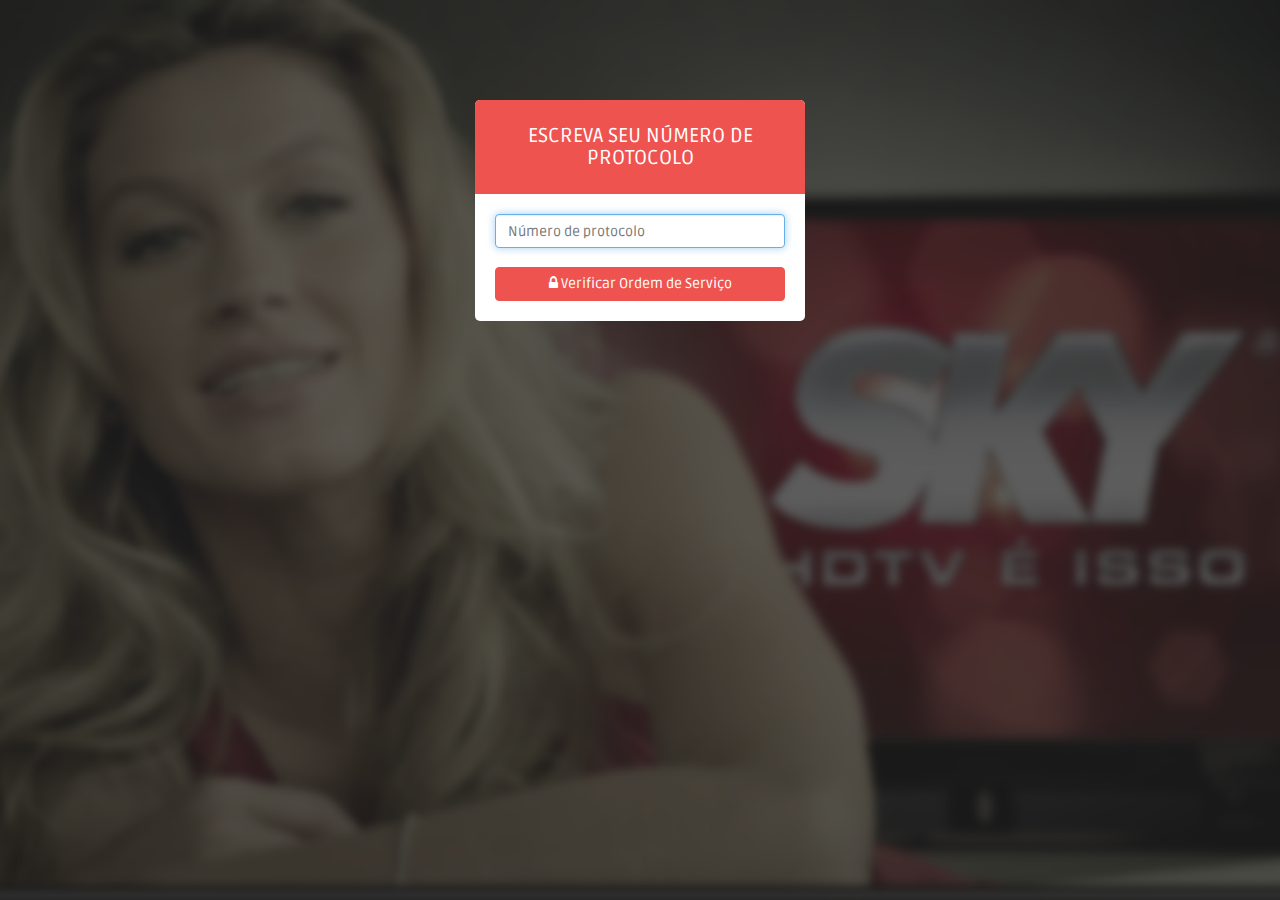
<file: cliente.html>
<!DOCTYPE html>
<html lang="en">
  <head>
    <meta charset="utf-8">
    <meta name="viewport" content="width=device-width, initial-scale=1.0">
    <meta name="description" content="">
    <meta name="author" content="Dashboard">
    <meta name="keyword" content="Dashboard, Bootstrap, Admin, Template, Theme, Responsive, Fluid, Retina">

    <title>Cliente Sky - Verificar ordem de serviço</title>

    <!-- Bootstrap core CSS -->
    <link href="assets/css/bootstrap.css" rel="stylesheet">
    <!--external css-->
    <link href="assets/font-awesome/css/font-awesome.css" rel="stylesheet" />

    <!-- Custom styles for this template -->
    <link href="assets/css/style.css" rel="stylesheet">
    <link href="assets/css/style-responsive.css" rel="stylesheet">

    <!-- HTML5 shim and Respond.js IE8 support of HTML5 elements and media queries -->
    <!--[if lt IE 9]>
      <script src="https://oss.maxcdn.com/libs/html5shiv/3.7.0/html5shiv.js"></script>
      <script src="https://oss.maxcdn.com/libs/respond.js/1.4.2/respond.min.js"></script>
    <![endif]-->
  </head>

  <body>

      <!-- **********************************************************************************************************************************************************
      MAIN CONTENT
      *********************************************************************************************************************************************************** -->

	  <div id="login-page">
	  	<div class="container">

		      <form class="form-login" action="index.html">
		        <h2 class="form-login-heading">Escreva seu número de protocolo</h2>
		        <div class="login-wrap">
		            <input type="text" class="form-control" placeholder="Número de protocolo" autofocus>
                    <br>
		            <button class="btn btn-theme btn-block" href="index.html" type="submit"><i class="fa fa-lock"></i> Verificar Ordem de Serviço</button>
		        </div>

		          <!-- Modal -->
		          <div aria-hidden="true" aria-labelledby="myModalLabel" role="dialog" tabindex="-1" id="myModal" class="modal fade">
		              <div class="modal-dialog">
		                  <div class="modal-content">
		                      <div class="modal-header">
		                          <button type="button" class="close" data-dismiss="modal" aria-hidden="true">&times;</button>
		                          <h4 class="modal-title">Forgot Password ?</h4>
		                      </div>
		                      <div class="modal-body">
		                          <p>Enter your e-mail address below to reset your password.</p>
		                          <input type="text" name="email" placeholder="Email" autocomplete="off" class="form-control placeholder-no-fix">

		                      </div>
		                      <div class="modal-footer">
		                          <button data-dismiss="modal" class="btn btn-default" type="button">Cancel</button>
		                          <button class="btn btn-theme" type="button">Submit</button>
		                      </div>
		                  </div>
		              </div>
		          </div>
		          <!-- modal -->

		      </form>

	  	</div>
	  </div>

    <!-- js placed at the end of the document so the pages load faster -->
    <script src="assets/js/jquery.js"></script>
    <script src="assets/js/bootstrap.min.js"></script>

    <!--BACKSTRETCH-->
    <!-- You can use an image of whatever size. This script will stretch to fit in any screen size.-->
    <script type="text/javascript" src="assets/js/jquery.backstretch.min.js"></script>
    <script>
        $.backstretch("assets/img/sky_bg.png", {speed: 500});
    </script>


  </body>
</html>
</file>
<file: assets/css/style-responsive.css>
@media (min-width: 980px) {
    /*-----*/
    .custom-bar-chart {
        margin-bottom: 40px;
    }

}

@media (min-width: 768px) and (max-width: 979px) {

    /*-----*/
    .custom-bar-chart {
        margin-bottom: 40px;
    }

    /*chat room*/


}

@media (max-width: 768px) {

    .header {
        position: absolute;
    }

    /*sidebar*/

    #sidebar {
        height: auto;
        overflow: hidden;
        position: absolute;
        width: 100%;
        z-index: 1001;
    }


    /* body container */
    #main-content {
        margin: 0px!important;
        position: none !important;
    }

    #sidebar > ul > li > a > span {
        line-height: 35px;
    }

    #sidebar > ul > li {
        margin: 0 10px 5px 10px;
    }
    #sidebar > ul > li > a {
        height:35px;
        line-height:35px;
        padding: 0 10px;
        text-align: left;
    }
    #sidebar > ul > li > a i{
        /*display: none !important;*/
    }

    #sidebar ul > li > a .arrow, #sidebar > ul > li > a .arrow.open {
        margin-right: 10px;
        margin-top: 15px;
    }

    #sidebar ul > li.active > a .arrow, #sidebar ul > li > a:hover .arrow, #sidebar ul > li > a:focus .arrow,
    #sidebar > ul > li.active > a .arrow.open, #sidebar > ul > li > a:hover .arrow.open, #sidebar > ul > li > a:focus .arrow.open{
        margin-top: 15px;
    }

    #sidebar > ul > li > a, #sidebar > ul > li > ul.sub > li {
        width: 100%;
    }
    #sidebar > ul > li > ul.sub > li > a {
        background: transparent !important ;
    }
    #sidebar > ul > li > ul.sub > li > a:hover {
        
    }


    /* sidebar */
    #sidebar {
        margin: 0px !important;
    }

    /* sidebar collabler */
    #sidebar .btn-navbar.collapsed .arrow {
        display: none;
    }

    #sidebar .btn-navbar .arrow {
        position: absolute;
        right: 35px;
        width: 0;
        height: 0;
        top:48px;
        border-bottom: 15px solid #282e36;
        border-left: 15px solid transparent;
        border-right: 15px solid transparent;
    }


    /*---------*/

    .modal-footer .btn {
        margin-bottom: 0px !important;
    }

    .btn {
        margin-bottom: 5px;
    }


    /* full calendar fix */
    .fc-header-right {
        left:25px;
        position: absolute;
    }

    .fc-header-left .fc-button {
        margin: 0px !important;
        top: -10px !important;
    }

    .fc-header-right .fc-button {
        margin: 0px !important;
        top: -50px !important;
    }

    .fc-state-active, .fc-state-active .fc-button-inner, .fc-state-hover, .fc-state-hover .fc-button-inner {
        background: none !important;
        color: #FFFFFF !important;
    }

    .fc-state-default, .fc-state-default .fc-button-inner {
        background: none !important;
    }

    .fc-button {
        border: none !important;
        margin-right: 2px;
    }

    .fc-view {
        top: 0px !important;
    }

    .fc-button .fc-button-inner {
        margin: 0px !important;
        padding: 2px !important;
        border: none !important;
        margin-right: 2px !important;
        background-color: #fafafa !important;
        background-image: -moz-linear-gradient(top, #fafafa, #efefef) !important;
        background-image: -webkit-gradient(linear, 0 0, 0 100%, from(#fafafa), to(#efefef)) !important;
        background-image: -webkit-linear-gradient(top, #fafafa, #efefef) !important;
        background-image: -o-linear-gradient(top, #fafafa, #efefef) !important;
        background-image: linear-gradient(to bottom, #fafafa, #efefef) !important;
        filter: progid:dximagetransform.microsoft.gradient(startColorstr='#fafafa', endColorstr='#efefef', GradientType=0) !important;
        -webkit-box-shadow: 0 1px 0px rgba(255, 255, 255, .8) !important;
        -moz-box-shadow: 0 1px 0px rgba(255, 255, 255, .8) !important;
        box-shadow: 0 1px 0px rgba(255, 255, 255, .8) !important;
        -webkit-border-radius: 3px !important;
        -moz-border-radius: 3px !important;
        border-radius: 3px !important;
        color: #646464 !important;
        border: 1px solid #ddd !important;
        text-shadow: 0 1px 0px rgba(255, 255, 255, .6) !important;
        text-align: center;
    }

    .fc-button.fc-state-disabled .fc-button-inner {
        color: #bcbbbb !important;
    }

    .fc-button.fc-state-active .fc-button-inner {
        background-color: #e5e4e4 !important;
        background-image: -moz-linear-gradient(top, #e5e4e4, #dddcdc) !important;
        background-image: -webkit-gradient(linear, 0 0, 0 100%, from(#e5e4e4), to(#dddcdc)) !important;
        background-image: -webkit-linear-gradient(top, #e5e4e4, #dddcdc) !important;
        background-image: -o-linear-gradient(top, #e5e4e4, #dddcdc) !important;
        background-image: linear-gradient(to bottom, #e5e4e4, #dddcdc) !important;
        filter: progid:dximagetransform.microsoft.gradient(startColorstr='#e5e4e4', endColorstr='#dddcdc', GradientType=0) !important;
    }

    .fc-content {
        margin-top: 50px;
    }

    .fc-header-title h2 {
        line-height: 40px !important;
        font-size: 12px !important;
    }

    .fc-header {
        margin-bottom:0px !important;
    }

    /*--*/

    /*.chart-position {*/
        /*margin-top: 0px;*/
    /*}*/

    .stepy-titles li {
        margin: 10px 3px;
    }

    /*-----*/
    .custom-bar-chart {
        margin-bottom: 40px;
    }

    /*menu icon plus minus*/
    .dcjq-icon {
        top: 10px;
    }
    ul.sidebar-menu li ul.sub li a {
        padding: 0;
    }

    /*---*/

    .img-responsive {
        width: 100%;
    }

}



@media (max-width: 480px) {

    .notify-row, .search, .dont-show , .inbox-head .sr-input, .inbox-head .sr-btn{
        display: none;
    }

    #top_menu .nav > li, ul.top-menu > li {
        float: right;
    }
    .hidden-phone {
        display: none !important;
    }

    .chart-position {
       margin-top: 0px;
     }

    .navbar-inverse .navbar-toggle:hover, .navbar-inverse .navbar-toggle:focus {
        background-color: #ccc;
        border-color:#ccc ;
    }

}

@media (max-width:320px) {
    .login-social-link a {
        padding: 15px 17px !important;
    }

    .notify-row, .search, .dont-show, .inbox-head .sr-input, .inbox-head .sr-btn {
        display: none;
    }

    #top_menu .nav > li, ul.top-menu > li {
        float: right;
    }

    .hidden-phone {
        display: none !important;
    }

    .chart-position {
        margin-top: 0px;
    }

    .lock-wrapper {
        margin: 10% auto;
        max-width: 310px;
    }
    .lock-input {
        width: 82%;
    }

    .cmt-form {
        display: inline-block;
        width: 75%;
    }

}
</file>
<file: assets/lineicons/style.css>
@font-face {
	font-family: 'linecons';
	src:url('fonts/linecons.eot');
}
@font-face {
	font-family: 'linecons';
	src: url([data-uri]) format('svg'),
		 url([data-uri]) format('truetype');
	font-weight: normal;
	font-style: normal;
}

/* Use the following CSS code if you want to use data attributes for inserting your icons */
[data-icon]:before {
	font-family: 'linecons';
	content: attr(data-icon);
	speak: none;
	font-weight: normal;
	line-height: 1;
	-webkit-font-smoothing: antialiased;
}

/* Use the following CSS code if you want to have a class per icon */
[class^="li_"]:before, [class*=" li_"]:before {
	font-family: 'linecons';
	font-style: normal;
	speak: none;
	font-weight: normal;
	line-height: 1;
	-webkit-font-smoothing: antialiased;
}
.li_heart:before {
	content: "\e000";
}
.li_cloud:before {
	content: "\e001";
}
.li_star:before {
	content: "\e002";
}
.li_tv:before {
	content: "\e003";
}
.li_sound:before {
	content: "\e004";
}
.li_video:before {
	content: "\e005";
}
.li_trash:before {
	content: "\e006";
}
.li_user:before {
	content: "\e007";
}
.li_key:before {
	content: "\e008";
}
.li_search:before {
	content: "\e009";
}
.li_settings:before {
	content: "\e00a";
}
.li_camera:before {
	content: "\e00b";
}
.li_tag:before {
	content: "\e00c";
}
.li_lock:before {
	content: "\e00d";
}
.li_bulb:before {
	content: "\e00e";
}
.li_pen:before {
	content: "\e00f";
}
.li_diamond:before {
	content: "\e010";
}
.li_display:before {
	content: "\e011";
}
.li_location:before {
	content: "\e012";
}
.li_eye:before {
	content: "\e013";
}
.li_bubble:before {
	content: "\e014";
}
.li_stack:before {
	content: "\e015";
}
.li_cup:before {
	content: "\e016";
}
.li_phone:before {
	content: "\e017";
}
.li_news:before {
	content: "\e018";
}
.li_mail:before {
	content: "\e019";
}
.li_like:before {
	content: "\e01a";
}
.li_photo:before {
	content: "\e01b";
}
.li_note:before {
	content: "\e01c";
}
.li_clock:before {
	content: "\e01d";
}
.li_paperplane:before {
	content: "\e01e";
}
.li_params:before {
	content: "\e01f";
}
.li_banknote:before {
	content: "\e020";
}
.li_data:before {
	content: "\e021";
}
.li_music:before {
	content: "\e022";
}
.li_megaphone:before {
	content: "\e023";
}
.li_study:before {
	content: "\e024";
}
.li_lab:before {
	content: "\e025";
}
.li_food:before {
	content: "\e026";
}
.li_t-shirt:before {
	content: "\e027";
}
.li_fire:before {
	content: "\e028";
}
.li_clip:before {
	content: "\e029";
}
.li_shop:before {
	content: "\e02a";
}
.li_calendar:before {
	content: "\e02b";
}
.li_vallet:before {
	content: "\e02c";
}
.li_vynil:before {
	content: "\e02d";
}
.li_truck:before {
	content: "\e02e";
}
.li_world:before {
	content: "\e02f";
}
</file>
<file: assets/css/style.css>
/*
Template Name: DASHGUM FREE - Bootstrap 3.2 Admin Theme
Template Version: 1.0
Author: Carlos Alvarez
Website: http://blacktie.co
Premium: http://www.gridgum.com
*/

/* Import fonts */
@import url(http://fonts.googleapis.com/css?family=Ruda:400,700,900);

/* BASIC THEME CONFIGURATION */
body {
    color: #797979;
	background: #f2f2f2;
    font-family: 'Ruda', sans-serif;
    padding: 0px !important;
    margin: 0px !important;
    font-size:13px;
}

ul li {
    list-style: none;
}

a, a:hover, a:focus {
    text-decoration: none;
    outline: none;
}
::selection {

    background: #68dff0;
    color: #fff;
}
::-moz-selection {
    background: #68dff0;
    color: #fff;
}

#container {
    width: 100%;
    height: 100%;
}

/* Bootstrap Modifications */
.modal-header {
	background: #68dff0;
}

.modal-title {
	color: white;
}

.btn-round {
	border-radius: 20px;
	-webkit-border-radius: 20px;
}

.accordion-heading .accordion-toggle {
	display: block;
	cursor: pointer;
	border-top: 1px solid #F5F5F5;
	padding: 5px 0px;
	line-height: 28.75px;
	text-transform: uppercase;
	color: #1a1a1a;
	background-color: #ffffff;
	outline: none !important;
	text-decoration: none;
}



/*Theme Backgrounds*/

.bg-theme {
	background-color: #68dff0;
}

.bg-theme02 {
	background-color: #ac92ec;
}

.bg-theme03 {
  background-color: #48cfad;
}

.bg-theme04 {
  background-color: #ed5565;
}
/*Theme Buttons*/

.btn-theme {
  color: #fff;
  background-color: #EF5350;
  border-color: #EF5350;
}
.btn-theme:hover,
.btn-theme:focus,
.btn-theme:active,
.btn-theme.active,
.open .dropdown-toggle.btn-theme {
  color: #fff;
  background-color: #c23b22;
  border-color: #c23b22;
}

.btn-theme02 {
  color: #fff;
  background-color: #ac92ec;
  border-color: #967adc;
}
.btn-theme02:hover,
.btn-theme02:focus,
.btn-theme02:active,
.btn-theme02.active,
.open .dropdown-toggle.btn-theme02 {
  color: #fff;
  background-color: #967adc;
  border-color: #967adc;
}

.btn-theme03 {
  color: #fff;
  background-color: #48cfad;
  border-color: #37bc9b;
}
.btn-theme03:hover,
.btn-theme03:focus,
.btn-theme03:active,
.btn-theme03.active,
.open .dropdown-toggle.btn-theme03 {
  color: #fff;
  background-color: #37bc9b;
  border-color: #37bc9b;
}

.btn-theme04 {
  color: #fff;
  background-color: #ed5565;
  border-color: #da4453;
}
.btn-theme04:hover,
.btn-theme04:focus,
.btn-theme04:active,
.btn-theme04.active,
.open .dropdown-toggle.btn-theme04 {
  color: #fff;
  background-color: #da4453;
  border-color: #da4453;
}

.btn-clear-g {
	color: #48bcb4;
	background: transparent;
	border-color: #48bcb4;
}

.btn-clear-g:hover {
	color: white;
}

hr {
  margin-top: 20px;
  margin-bottom: 20px;
  border: 0;
  border-top: 1px solid #797979;
}



/*Helpers*/

.centered {
	text-align: center;
}

.goleft {
	text-align: left;
}

.goright {
	text-align: right;
}

.mt {
	margin-top: 25px;
}

.mb {
	margin-bottom: 25px;
}

.ml {
	margin-left: 5px;
	}

.no-padding {
	padding: 0 !important;
}

.no-margin {
	margin: 0 !important;
}

/*Exclusive Theme Colors Configuration*/

.label-theme {
	background-color: #68dff0;
}

.bg-theme {
	background-color: #68dff0;
}

ul.top-menu > li > .logout {
	color: #11110e;
	font-size: 12px;
	border-radius: 4px;
	-webkit-border-radius: 4px;
	border: 1px solid #ffffff !important;
	padding: 5px 15px;
	margin-right: 15px;
	background: #ffffff;
	margin-top: 15px;
}


/*sidebar navigation*/

#sidebar {
    width: 210px;
    height: 100%;
    position: fixed;
    background: #424a5d;
}

#sidebar h5 {
	color: #f2f2f2;
	font-weight: 700;
}

#sidebar ul li {
    position: relative;
}

#sidebar .sub-menu > .sub li  {
    padding-left: 32px;
}

#sidebar .sub-menu > .sub li:last-child {
    padding-bottom: 10px;
}

/*LEFT NAVIGATION ICON*/
.dcjq-icon {
    height:17px;
    width:17px;
    display:inline-block;
    background: url("../img/nav-expand.png") no-repeat top;
    border-radius:3px;
    -moz-border-radius:3px;
    -webkit-border-radius:3px;
    position:absolute;
    right:10px;
    top:15px;
}
.active .dcjq-icon {
    background: url("../img/nav-expand.png") no-repeat bottom;
    border-radius:3px;
    -moz-border-radius:3px;
    -webkit-border-radius:3px;
}
/*---*/

.nav-collapse.collapse {
    display: inline;
}

ul.sidebar-menu , ul.sidebar-menu li ul.sub{
    margin: -2px 0 0;
    padding: 0;
}

ul.sidebar-menu {
    margin-top: 75px;
}

#sidebar > ul > li > ul.sub {
    display: none;
}

#sidebar > ul > li.active > ul.sub, #sidebar > ul > li > ul.sub > li > a {
    display: block;
}

ul.sidebar-menu li ul.sub li{
    background: #424a5d;
    margin-bottom: 0;
    margin-left: 0;
    margin-right: 0;
}

ul.sidebar-menu li ul.sub li:last-child{
    border-radius: 0 0 4px 4px;
    -webkit-border-radius: 0 0 4px 4px;
}

ul.sidebar-menu li ul.sub li a {
    font-size: 12px;
    padding: 6px 0;
    line-height: 35px;
    height: 35px;
    -webkit-transition: all 0.3s ease;
    -moz-transition: all 0.3s ease;
    -o-transition: all 0.3s ease;
    -ms-transition: all 0.3s ease;
    transition: all 0.3s ease;
    color: #aeb2b7;
}

ul.sidebar-menu li ul.sub li a:hover {
	color: white;
	background: transparent;
}

ul.sidebar-menu li ul.sub li.active a {
    color: #68dff0;
    -webkit-transition: all 0.3s ease;
    -moz-transition: all 0.3s ease;
    -o-transition: all 0.3s ease;
    -ms-transition: all 0.3s ease;
    transition: all 0.3s ease;
    display: block;
}

ul.sidebar-menu li{
    /*line-height: 20px !important;*/
    margin-bottom: 5px;
    margin-left:10px;
    margin-right:10px;
}

ul.sidebar-menu li.sub-menu{
    line-height: 15px;
}

ul.sidebar-menu li a span{
    display: inline-block;
}

ul.sidebar-menu li a{
    color: #aeb2b7;
    text-decoration: none;
    display: block;
    padding: 15px 0 15px 10px;
    font-size: 12px;
    outline: none;
    -webkit-transition: all 0.3s ease;
    -moz-transition: all 0.3s ease;
    -o-transition: all 0.3s ease;
    -ms-transition: all 0.3s ease;
    transition: all 0.3s ease;
}

ul.sidebar-menu li a.active, ul.sidebar-menu li a:hover, ul.sidebar-menu li a:focus {
    background: #EF5350;
    color: #fff;
    display: block;

    -webkit-transition: all 0.3s ease;
    -moz-transition: all 0.3s ease;
    -o-transition: all 0.3s ease;
    -ms-transition: all 0.3s ease;
    transition: all 0.3s ease;
}


ul.sidebar-menu li a i {
    font-size: 15px;
    padding-right: 6px;
}

ul.sidebar-menu li a:hover i, ul.sidebar-menu li a:focus i {
    color: #fff;
}

ul.sidebar-menu li a.active i {
    color: #fff;
}


.mail-info, .mail-info:hover {
    margin: -3px 6px 0 0;
    font-size: 11px;
}

/* MAIN CONTENT CONFIGURATION */
#main-content {
    margin-left: 210px;
}

.header, .footer {
    min-height: 60px;
    padding: 0 15px;
}

.header {
    position: fixed;
    left: 0;
    right: 0;
    z-index: 1002;
}

.black-bg {
    background:#EF5350;
    border-bottom: 1px solid #c9aa5f;
}

.wrapper {
    display: inline-block;
    margin-top: 60px;
    padding-left: 15px;
    padding-right: 15px;
    padding-bottom: 15px;
    padding-top: 0px;
    width: 100%;
}

a.logo {
    font-size: 20px;
    color: #ffffff;
    float: left;
    margin-top: 15px;
    text-transform: uppercase;
}

a.logo b {
    font-weight: 900;
}

a.logo:hover, a.logo:focus {
    text-decoration: none;
    outline: none;
}

a.logo span {
    color: #68dff0;
}


/*notification*/
#top_menu .nav > li, ul.top-menu > li {
    float: left;
}

.notify-row {
    float: left;
    margin-top: 15px;
    margin-left: 92px;
}

.notify-row .notification span.label {
    display: inline-block;
    height: 18px;
    width: 20px;
    padding: 5px;
}

ul.top-menu > li > a {
    color: #666666;
    font-size: 16px;
    border-radius: 4px;
    -webkit-border-radius: 4px;
    border:1px solid #666666 !important;
    padding: 2px 6px;
    margin-right: 15px;
}

ul.top-menu > li > a:hover, ul.top-menu > li > a:focus {
    border:1px solid #b6b6b6 !important;
    background-color: transparent !important;
    border-color: #b6b6b6 !important;
    text-decoration: none;
    border-radius: 4px;
    -webkit-border-radius: 4px;
    color: #b6b6b6 !important;
}

.notify-row .badge {
    position: absolute;
    right: -10px;
    top: -10px;
    z-index: 100;
}

.dropdown-menu.extended {
    max-width: 300px !important;
    min-width: 160px !important;
    top: 42px;
    width: 235px !important;
    padding: 0;
    box-shadow: 0 2px 5px rgba(0, 0, 0, 0.176) !important;
    border: none !important;
    border-radius: 4px;
    -webkit-border-radius: 4px;
}

@media screen and (-webkit-min-device-pixel-ratio:0) {
    /* Safari and Chrome */
    .dropdown-menu.extended  {
        box-shadow: 0 2px 8px rgba(0, 0, 0, 0.176) !important;
    };
    }

.dropdown-menu.extended li p {
    background-color: #F1F2F7;
    color: #666666;
    margin: 0;
    padding: 10px;
    border-radius: 4px 4px 0px 0px;
    -webkit-border-radius: 4px 4px 0px 0px;
}

.dropdown-menu.extended li p.green {
    background-color: #68dff0;
    color: #fff;
}

.dropdown-menu.extended li p.yellow {
    background-color: #fcb322;
    color: #fff;
}

.dropdown-menu.extended li a {
    border-bottom: 1px solid #EBEBEB !important;
    font-size: 12px;
    list-style: none;
}

.dropdown-menu.extended li a {
    padding: 15px 10px !important;
    width: 100%;
    display: inline-block;
}

.dropdown-menu.extended li a:hover {
    background-color: #F7F8F9 !important;
    color: #2E2E2E;
}

.dropdown-menu.tasks-bar .task-info .desc {
    font-size: 13px;
    font-weight: normal;
}

.dropdown-menu.tasks-bar .task-info .percent {
    display: inline-block;
    float: right;
    font-size: 13px;
    font-weight: 600;
    padding-left: 10px;
    margin-top: -4px;
}

.dropdown-menu.extended .progress {
    margin-bottom: 0 !important;
    height: 10px;
}

.dropdown-menu.inbox li a .photo img {
    border-radius: 2px 2px 2px 2px;
    float: left;
    height: 40px;
    margin-right: 4px;
    width: 40px;
}

.dropdown-menu.inbox li a .subject {
    display: block;
}

.dropdown-menu.inbox li a .subject .from {
    font-size: 12px;
    font-weight: 600;
}

.dropdown-menu.inbox li a .subject .time {
    font-size: 11px;
    font-style: italic;
    font-weight: bold;
    position: absolute;
    right: 5px;
}

.dropdown-menu.inbox li a .message {
    display: block !important;
    font-size: 11px;
}

.top-nav  {
    margin-top: 7px;
}

.top-nav ul.top-menu > li .dropdown-menu.logout {
    width: 268px !important;

}

.top-nav li.dropdown .dropdown-menu {
    float: right;
    right: 0;
    left: auto;
}

.dropdown-menu.extended.logout > li {
    float: left;
    text-align: center;
    width: 33.3%;
}

.dropdown-menu.extended.logout > li:last-child {
    float: left;
    text-align: center;
    width: 100%;
    background: #a9d96c;
    border-radius: 0 0 3px 3px;
}

.dropdown-menu.extended.logout > li:last-child > a, .dropdown-menu.extended.logout > li:last-child > a:hover {
    color: #fff;
    border-bottom: none !important;
    text-transform: uppercase;
}

.dropdown-menu.extended.logout > li:last-child > a:hover > i{
    color: #fff;
}

.dropdown-menu.extended.logout > li > a {
    color: #a4abbb;
    border-bottom: none !important;
}

.full-width .dropdown-menu.extended.logout > li > a:hover {
    background: none !important;
    color: #50c8ea !important;
}

.dropdown-menu.extended.logout > li > a:hover {
    background: none !important;
}

.dropdown-menu.extended.logout > li > a:hover i {
    color: #50c8ea;
}

.dropdown-menu.extended.logout > li > a i {
    font-size: 17px;
}

.dropdown-menu.extended.logout > li > a > i {
    display: block;
}

.top-nav ul.top-menu > li > a {
    border: 1px solid #eeeeee;
    border-radius: 4px;
    -webkit-border-radius: 4px;
    padding: 6px;
    background: none;
    margin-right: 0;
}
.top-nav ul.top-menu > li {
    margin-left: 10px;
}

.top-nav ul.top-menu > li > a:hover, .top-nav ul.top-menu > li > a:focus {
    border:1px solid #F1F2F7;
    background: #F1F2F7;

}

.top-nav .dropdown-menu.extended.logout {
    top: 50px;
}

.top-nav .nav .caret {
    border-bottom-color: #A4AABA;
    border-top-color: #A4AABA;
}
.top-nav ul.top-menu > li > a:hover .caret {
    border-bottom-color: #000;
    border-top-color: #000;
}

.log-arrow-up {
    background: url("../img/arrow-up.png") no-repeat;
    width: 20px;
    height: 11px;
    position: absolute;
    right: 20px;
    top: -10px;
}

/*----*/

.notify-arrow {
    border-style: solid;
    border-width: 0 9px 9px;
    height: 0;
    margin-top: 0;
    opacity: 0;
    position: absolute;
    left: 7px;
    top: -18px;
    transition: all 0.25s ease 0s;
    width: 0;
    z-index: 10;
    margin-top: 10px;
    opacity: 1;
}

.notify-arrow-yellow {
    border-color: transparent transparent #FCB322;
    border-bottom-color: #FCB322 !important;
    border-top-color: #FCB322 !important;
}
.notify-arrow-green {
    border-color: transparent transparent #68dff0;
    border-bottom-color: #68dff0 !important;
    border-top-color: #68dff0 !important;
}



/*--sidebar toggle---*/

.sidebar-toggle-box {
    float: left;
    padding-right: 15px;
    margin-top: 20px;
}

.sidebar-toggle-box .fa-bars {
    cursor: pointer;
    display: inline-block;
    font-size: 20px;
}


.sidebar-closed > #sidebar > ul {
    display: none;
}

.sidebar-closed #main-content {
    margin-left: 0px;
}

.sidebar-closed #sidebar {
    margin-left: -180px;
}


/* Dash Side */

.ds {
	background: #ffffff;
	padding-top: 20px;
}

.ds h4 {
	font-size: 14px;
	font-weight: 700;
}

.ds h3 {
	color: #ffffff;
	font-size: 16px;
	padding: 0 10px;
	line-height: 60px;
	height: 60px;
	margin: 0;
	background: #ff865c;
	text-align: center;
}

.ds i {
	font-size: 12px;
	line-height: 16px;
}

.ds .desc {
	border-bottom: 1px solid #eaeaea;
	display: inline-block;
	padding: 15px 0;
	width: 100%;
}

.ds .desc:hover {
	background: #f2f2f2;
}

.ds .thumb {
	width: 30px;
	margin: 0 10px 0 20px;
	display: block;
	float: left;
}

.ds .details {
	width: 170px;
	float: left;
}

.ds > .desc p {
	font-size: 11px;
}

.ds p > muted {
	font-size: 9px;
	text-transform: uppercase;
	font-style: italic;
	color: #666666
}

.ds a {
	color: #68dff0;
}

/* LINE ICONS CONFIGURATION */

.mtbox {
	margin-top: 80px;
	margin-bottom: 40px;
}

.box1 {
	padding: 15px;
	text-align: center;
	color: #989898;
	border-bottom: 1px solid #989898;
}

.box1 span {
	font-size: 50px;

}

.box1 h3 {
	text-align: center;
}

.box0:hover .box1 {
	border-bottom: 1px solid #ffffff;
}

.box0 p {
	text-align: center;
	font-size: 12px;
	color: #f2f2f2;
}

.box0:hover p {
	color: #ff865c;
}

.box0:hover {
	background: #ffffff;
	box-shadow: 0 2px 1px rgba(0, 0, 0, 0.2);
}

/* MAIN CHART CONFIGURATION */
.main-chart {
	padding-top: 20px;
}

.mleft {
}

.border-head h3 {
    margin-top: 20px;
    margin-bottom: 20px;
	margin-left: 15px;
    padding-bottom: 5px;
    font-weight: normal;
    font-size: 18px;
    display: inline-block;
    width: 100%;
    font-weight: 700;
    color: #989898;
}

.custom-bar-chart {
    height: 290px;
    margin-top: 20px;
    margin-left: 20px;
    position: relative;
    border-bottom: 1px solid #c9cdd7;
}

.custom-bar-chart .bar {
    height: 100%;
    position: relative;
    width: 6%;
    margin: 0px 4%;
    float: left;
    text-align: center;
    z-index: 10;
}

.custom-bar-chart .bar .title {
    position: absolute;
    bottom: -30px;
    width: 100%;
    text-align: center;
    font-size: 11px;
}

.custom-bar-chart .bar .value {
    position: absolute;
    bottom: 0;
    background: #ff865c;
    color: #68dff0;
    width: 100%;
    -webkit-border-radius: 5px 5px 0 0;
    -moz-border-radius: 5px 5px 0 0;
    border-radius: 5px 5px 0 0;
    -webkit-transition: all .3s ease;
    -moz-transition: all .3s ease;
    -ms-transition: all .3s ease;
    -o-transition: all .3s ease;
    transition: all .3s ease;
}



.custom-bar-chart .bar .value:hover {
    background: #2f2f2f;
    color: #fff;
}

.y-axis {
    color: #555555;
    position: absolute;
    text-align: left;
    width: 100%;
    font-size: 11px;
}

.y-axis li {
    border-top: 1px dashed #dbdce0;
    display: block;
    height: 58px;
    width: 100%;
}

.y-axis li:last-child {
    border-top: none;
}

.y-axis li span {
    display: block;
    margin: -10px 0 0 -60px;
    padding: 0 10px;
    width: 40px;
}


/*Donut Chart Main Page Conf*/
.donut-main {
	display: block;
	text-align: center;
}

.donut-main h4 {
	font-weight: 700;
	font-size: 16px;
}

/* *************************************************************************************
PANELS CONFIGURATIONS
*************************************************************************************** */

/*Panel Size*/

.pn {
	height: 250px;
	box-shadow: 0 2px 1px rgba(0, 0, 0, 0.2);
}

.pn:hover {
	box-shadow: 2px 3px 2px rgba(0, 0, 0, 0.3);

}

/*Grey Panel*/

.grey-panel {
	text-align: center;
	background: #dfdfe1;
}
.grey-panel .grey-header {
	background: #ccd1d9;
	padding: 3px;
	margin-bottom: 15px;
}
.grey-panel h5 {
	font-weight: 200;
	margin-top: 10px;
}
.grey-panel p {
	margin-left: 5px;
}
/* Specific Conf for Donut Charts*/
.donut-chart p {
	margin-top: 5px;
	font-weight: 700;
	margin-left: 15px;
}
.donut-chart h2 {
	font-weight: 900;
	color: #FF6B6B;
	font-size: 38px;
}

/* Dark Blue*/

.darkblue-panel {
	text-align: center;
	background: #444c57;
}
.darkblue-panel .darkblue-header {
	background: transparent;
	padding: 3px;
	margin-bottom: 15px;
}
.darkblue-panel h1 {
	color: #f2f2f2;
}
.darkblue-panel h5 {
	font-weight: 200;
	margin-top: 10px;
	color: white;
}
.darkblue-panel footer {
	color: white;
}
.darkblue-panel footer h5 {
	margin-left:10px;
	margin-right: 10px;
	font-weight: 700;
}

/*Green Panel*/
.green-panel {
	text-align: center;
	background: #68dff0;
}
.green-panel .green-header {
	background: #43b1a9;
	padding: 3px;
	margin-bottom: 15px;
}
.green-panel h5 {
	color: white;
	font-weight: 200;
	margin-top: 10px;
}
.green-panel h3 {
	color: white;
	font-weight: 100;
}
.green-panel p {
	color: white;
}

/*White Panel */
.white-panel {
	text-align: center;
	background: #ffffff;
	color: #ccd1d9;
}

.white-panel p {
	margin-top: 5px;
	font-weight: 700;
	margin-left: 15px;
}
.white-panel .white-header {
	background: #f4f4f4;
	padding: 3px;
	margin-bottom: 15px;
	color: #c6c6c6;
}
.white-panel .small {
	font-size: 10px;
	color: #ccd1d9;
}

.white-panel i {
	color: #68dff0;
	padding-right: 4px;
	font-size: 14px;
}

/*STOCK CARD Panel*/
.card {
  background: white;
  box-shadow: 0 2px 1px rgba(0, 0, 0, 0.2);
  margin-bottom: 1em;
  height: 250px;
}
.stock .stock-chart {
  background: #00c5de;
}
.stock .stock-chart #chart {
    height: 10.7em;
    background: url(http://i.imgbox.com/abmuNQx2) center bottom no-repeat;
}
.stock .current-price {
  background: #1d2122;
  padding: 10px;
}
.stock .current-price .info abbr {
    display: block;
    color: #f8f8f8;
    font-size: 1.5em;
    font-weight: 600;
    margin-top: 0.18em;
}
.stock .current-price .changes {
    text-align: right;
}
.stock .changes .up {
	color: #4fd98b
}
.stock .current-price .changes .value {
      font-size: 1.8em;
      font-weight: 700;
}
.stock .summary {
    color: #2f2f2f;
    display: block;
    background: #f2f2f2;
    padding: 10px;
	text-align: center;
}
.stock .summary strong {
	font-weight: 900;
	font-size: 14px;
}

/*Content Panel*/
.content-panel {
	background: #ffffff;
	box-shadow: 0px 3px 2px #aab2bd;
	padding-top: 15px;
	padding-bottom: 5px;
}
.content-panel h4 {
	margin-left: 10px;
}

/*WEATHER PANELS*/

/* Weather 1 */
.weather {
	background: url(../img/weather.jpg) no-repeat center top;
	text-align: center;
	background-position: center center;
}
.weather i {
	color: white;
	margin-top: 45px;
}
.weather h2 {
	color: white;
	font-weight: 900;
}
.weather h4 {
	color: white;
	font-weight: 900;
	letter-spacing: 1px;
}

/* Weather 2 */
.weather-2 {
	background: #e9f0f4;
}
.weather-2 .weather-2-header {
	background: #54bae6;
	padding-top: 5px;
	margin-bottom: 5px;
}
.weather-2 .weather-2-header p {
	color: white;
	margin-left: 5px;
	margin-right: 5px;
}
.weather-2 .weather-2-header p small {
	font-size: 10px;
}
.weather-2 .data {
	margin-right: 10px;
	margin-left: 10px;
	color: #272b34;
}
.weather-2 .data h5 {
	margin-top: 0px;
	font-weight: lighter;
}
.weather-2 .data h1{
	margin-top: 2px;
}

/* Weather 3 */
.weather-3 {
	background: #ffcf00;
}

.weather-3 i {
	color: white;
	margin-top: 30px;
	font-size: 70px;
}
.weather-3 h1 {
	margin-top: 10px;
	color: white;
	font-weight: 900;
}
.weather-3 .info {
	background: #f2f2f2;
}
.weather-3 .info i {
	font-size: 15px;
	color: #c2c2c2;
	margin-bottom: 0px;
	margin-top: 10px;
}
.weather-3 .info h3 {
	font-weight: 900;
	margin-bottom: 0px;
}
.weather-3 .info p {
	margin-left: 10px;
	margin-right: 10px;
	margin-bottom: 16px;
	color: #c2c2c2;
	font-size: 15px;
	font-weight: 700;
}


/*Twitter Panel*/
.twitter-panel {
	background: #4fc1e9;
	text-align: center;
}
.twitter-panel i {
	color: white;
	margin-top: 40px;
}
.twitter-panel p {
	color: #f5f5f5;
	margin: 10px;
}
.twitter-panel .user {
	color: white;
	font-weight: 900;
}


/* Instagram Panel*/
.instagram-panel {
	background: url(../img/instagram.jpg) no-repeat center top;
	text-align: center;
	background-position: center center;
}
.instagram-panel i {
	color: white;
	margin-top: 35px;
}
.instagram-panel p {
	margin: 5px;
	color: white;
}

/* Product Panel */
.product-panel {
	background: #dadad2;
	text-align: center;
	padding-top: 50px;
	height: 100%;
}

/* Product Panel 2*/
.product-panel-2 {
	background: #dadad2;
	text-align: center;
}
.product-panel-2 .badge {
	position: absolute;
	top: 20px;
	left: 35px;
}
.badge-hot {
	background: #ed5565;
	width: 70px;
	height: 70px;
	line-height: 70px;
	font-size: 18px;
	color: #fff;
	text-align: center;
	border-radius: 100%;
}

/* Soptify Panel */
#spotify {
	background: url(../img/lorde.jpg) no-repeat center top;
	margin-top: -15px;
	background-attachment: relative;
	background-position: center center;
	min-height: 220px;
	width: 100%;
    -webkit-background-size: 100%;
    -moz-background-size: 100%;
    -o-background-size: 100%;
    background-size: 100%;
    -webkit-background-size: cover;
    -moz-background-size: cover;
    -o-background-size: cover;
    background-size: cover;
}
#spotify .btn-clear-g {
	top: 15%;
	right: 10px;
	position: absolute;
	margin-top: 5px;
}
#spotify .sp-title {
	bottom: 15%;
	left: 25px;
	position: absolute;
	color: #efefef;
}
#spotify .sp-title h3 {
	font-weight: 900;
}
#spotify .play{
	bottom: 18%;
	right: 25px;
	position: absolute;
	color: #efefef;
	font-size: 20px
}
.followers {
	margin-left: 5px;
	margin-top: 5px;
}

/* BLOG PANEL */
#blog-bg {
	background: url(../img/blog-bg.jpg) no-repeat center top;
	margin-top: -15px;
	background-attachment: relative;
	background-position: center center;
	min-height: 150px;
	width: 100%;
    -webkit-background-size: 100%;
    -moz-background-size: 100%;
    -o-background-size: 100%;
    background-size: 100%;
    -webkit-background-size: cover;
    -moz-background-size: cover;
    -o-background-size: cover;
    background-size: cover;
}
#blog-bg .badge {
	position: absolute;
	top: 20px;
	left: 35px;
}
.badge-popular {
	background: #3498db;
	width: 70px;
	height: 70px;
	line-height: 70px;
	font-size: 13px;
	color: #fff;
	text-align: center;
	border-radius: 100%;
}
.blog-title {
	background: rgba(0,0,0,0.5);
	bottom: 100px;
	padding: 6px;
	color: white;
	font-weight: 700;
	position: absolute;
	display: block;
	width: 120px;
}
.blog-text {
	margin-left: 8px;
	margin-right: 8px;
	margin-top: 15px;
	font-size: 12px;
}

/* Calendar Configuration */
#calendar {
	color: white;
	padding: 0px !important;
}
.calendar-month-header {
	background: #43b1a9;
}

/* TODO PANEL */
.steps{
  display: block;
}
.steps input[type=checkbox] {
  display: none;
}
.steps input[type=submit]{
  background: #f1783c;
  border: none;
  padding: 0px;
  margin: 0 auto;
  width: 100%;
  height: 55px;
  color: white;
  text-transform: uppercase;
  font-weight: 900;
  font-size: 11px;
  letter-spacing: 1px;
  cursor: pointer;
  transition: background 0.5s ease
}
.steps input[type=submit]:hover{
  background: #8fde9c;
}
.steps label{
  background: #393D40;
  height: 65px;
  line-height: 65px;
  width: 100%;
  display: block;
  border-bottom: 1px solid #44494e;
  color: #889199;
  text-transform: uppercase;
  font-weight: 900;
  font-size: 11px;
  letter-spacing: 1px;
  text-indent: 52px;
  cursor: pointer;
  transition: all 0.7s ease;
  margin: 0px;
}
.steps label:before{
  content:"";
  width: 12px;
  height: 12px;
  display: block;
  position: absolute;
  margin: 26px 0px 0px 18px;
  border-radius: 100%;
  transition: border 0.7s ease
}
.steps label:hover{
  background: #2B2E30;
  color: #46b7e5
}
.steps label:hover:before{
  border: 1px solid #46b7e5;
}
#op1:checked ~ label[for=op1]:before,
#op2:checked ~ label[for=op2]:before,
#op3:checked ~ label[for=op3]:before{
  border: 2px solid #96c93c;
  background: url('[data-uri]') no-repeat center center;
}

/* PROFILE PANELS */
/* Profile 01*/
#profile-01 {
	background: url(../img/profile-01.jpg) no-repeat center top;
	margin-top: -15px;
	background-attachment: relative;
	background-position: center center;
	min-height: 150px;
	width: 100%;
    -webkit-background-size: 100%;
    -moz-background-size: 100%;
    -o-background-size: 100%;
    background-size: 100%;
    -webkit-background-size: cover;
    -moz-background-size: cover;
    -o-background-size: cover;
    background-size: cover;
}
#profile-01 h3 {
	color: white;
	padding-top: 50px;
	margin: 0px;
	text-align: center;
}
#profile-01 h6 {
	color: white;
	text-align: center;
	margin-bottom: 0px;
	font-weight: 900;
}
.profile-01 {
	background: #68dff0;
	height: 50px;
}
.profile-01:hover {
	background: #2f2f2f;
  -webkit-transition: background-color 0.6s;
  -moz-transition: background-color 0.6s;
  -o-transition: background-color 0.6s;
  transition: background-color 0.6s;
  cursor: pointer;
}
.profile-01 p {
	color: white;
	padding-top: 15px;
	font-weight: 400;
	font-size: 15px;
}

/* Profile 02*/
#profile-02 {
	background: url(../img/profile-02.jpg) no-repeat center top;
	margin-top: -15px;
	background-attachment: relative;
	background-position: center center;
	min-height: 200px;
	width: 100%;
    -webkit-background-size: 100%;
    -moz-background-size: 100%;
    -o-background-size: 100%;
    background-size: 100%;
    -webkit-background-size: cover;
    -moz-background-size: cover;
    -o-background-size: cover;
    background-size: cover;
}
#profile-02 .user {
	padding-top: 40px;
	text-align: center;
}
#profile-02 h4 {
	color: white;
	margin:0px;
	padding-top: 8px;
}
.pr2-social a {
	color: #cdcdcd;
}
.pr2-social a:hover {
	color: #68dff0;
}
.pr2-social i {
	margin-top: 15px;
	margin-right: 12px;
	font-size: 20px;
}


/*spark line*/
.chart {
    display: inline-block;
    text-align: center;
    width: 100%;
}
.chart .heading {
    text-align: left;
}
.chart .heading span {
    display: block;
}
.panel.green-chart .chart-tittle {
    font-size: 16px;
    padding: 15px;
    display: inline-block;
    font-weight:normal;
    background: #99c262;
    width: 100%;
    -webkit-border-radius: 0px 0px 4px 4px;
    border-radius: 0px 0px 4px 4px;
}
#barchart {
    margin-bottom: -15px;
    display: inline-block;
}
.panel.green-chart .chart-tittle .value {
    float: right;
    color: #c0f080;
}
.panel.green-chart {
    background: #a9d96c;
    color: #fff;
}
.panel.terques-chart {
    background: transparent;
    color: #797979;
}
.panel.terques-chart .chart-tittle .value {
    float: right;
    color: #fff;
}
.panel.terques-chart .chart-tittle .value a {
    color: #2f2f2f;
    font-size: 12px;
}
.panel.terques-chart .chart-tittle .value a:hover, .panel.terques-chart .chart-tittle .value a.active {
    color: #68dff0;
    font-size: 12px;
}
.panel.terques-chart .chart-tittle {
    font-size: 16px;
    padding: 15px;
    display: inline-block;
    font-weight:normal;
    background: #39b7ac;
    width: 100%;
    -webkit-border-radius: 0px 0px 4px 4px;
    border-radius: 0px 0px 4px 4px;
}
.inline-block {
    display: inline-block;
}

/* showcase background */
.showback {
	background: #ffffff;
	padding: 15px;
	margin-bottom: 15px;
	box-shadow: 0px 3px 2px #aab2bd;
}



/* Calendar Events - Calendar.html*/
.external-event {
	cursor: move;
	display: inline-block !important;
	margin-bottom: 7px !important;
	margin-right: 7px !important;
	padding: 10px;
}

.drop-after {
	padding-top: 15px;
	margin-top: 15px;
	border-top: 1px solid #ccc;
}

.fc-state-default, .fc-state-default .fc-button-inner {
	background: #f2f2f2;
}

.fc-state-active .fc-button-inner {
	background: #FFFFFF;
}

/* Gallery Configuration */
.photo-wrapper {
  display: block;
  position: relative;
  overflow: hidden;
  background-color: #68dff0;
  -webkit-transition: background-color 0.4s;
  -moz-transition: background-color 0.4s;
  -o-transition: background-color 0.4s;
  transition: background-color 0.4s;
}
.project .overlay {
  position: absolute;
  text-align: center;
  color: #fff;
  opacity: 0;
  filter: alpha(opacity=0);
  -webkit-transition: opacity 0.4s;
  -moz-transition: opacity 0.4s;
  -o-transition: opacity 0.4s;
  transition: opacity 0.4s;

}

.project:hover .photo-wrapper {
  background-color: #68dff0;
	background-image:url(../img/zoom.png);
	background-repeat:no-repeat;
	background-position:center;
	top: 0;
	bottom: 0;
	left: 0;
	right: 0;
	position: relative;
}
.project:hover .photo {
  opacity: 10;
  filter: alpha(opacity=4000);
  opacity: 0.1;
  filter: alpha(opacity=40);
}
.project:hover .overlay {
  opacity: 100;
  filter: alpha(opacity=10000);
  opacity: 1;
  filter: alpha(opacity=100);
}



/* EZ Checklist */
.ez-checkbox {
	margin-right: 5px;
}

.ez-checkbox, .ez-radio {
	height: 20px;
	width: 20px;
}

.brand-highlight {
background: #fffbcc !important;
}


/* FORMS CONFIGURATION */
.form-panel {
	background: #ffffff;
	margin: 10px;
	padding: 10px;
	box-shadow: 0px 3px 2px #aab2bd;
	text-align: left;
}

label {
	font-weight: 400;
}

.form-horizontal.style-form .form-group {
	border-bottom: 1px solid #eff2f7;
	padding-bottom: 15px;
	margin-bottom: 15px;
}

.round-form {
	border-radius: 500px;
	-webkit-border-radius: 500px;
}

@media (min-width: 768px) {
		.form-horizontal .control-label {
		text-align: left;
	}
}

#focusedInput {
	border: 1px solid #ed5565;
	box-shadow: none;
}

.add-on {
	float: right;
	margin-top: -37px;
	padding: 3px;
	text-align: center;
}

.add-on .btn {
	height: 34px;
}

/* TOGGLE CONFIGURATION */
.has-switch {
    border-radius: 30px;
    -webkit-border-radius: 30px;
    display: inline-block;
    cursor: pointer;
    line-height: 1.231;
    overflow: hidden;
    position: relative;
    text-align: left;
    width: 80px;
    -webkit-mask: url('../img/mask.png') 0 0 no-repeat;
    mask: url('../img/mask.png') 0 0 no-repeat;
    -webkit-user-select: none;
    -moz-user-select: none;
    -ms-user-select: none;
    -o-user-select: none;
    user-select: none;
}
.has-switch.deactivate {
    opacity: 0.5;
    filter: alpha(opacity=50);
    cursor: default !important;
}
.has-switch.deactivate label,
.has-switch.deactivate span {
    cursor: default !important;
}
.has-switch > div {
    width: 162%;
    position: relative;
    top: 0;
}
.has-switch > div.switch-animate {
    -webkit-transition: left 0.25s ease-out;
    -moz-transition: left 0.25s ease-out;
    -o-transition: left 0.25s ease-out;
    transition: left 0.25s ease-out;
    -webkit-backface-visibility: hidden;
}
.has-switch > div.switch-off {
    left: -63%;
}
.has-switch > div.switch-off label {
    background-color: #7f8c9a;
    border-color: #bdc3c7;
    -webkit-box-shadow: -1px 0 0 rgba(255, 255, 255, 0.5);
    -moz-box-shadow: -1px 0 0 rgba(255, 255, 255, 0.5);
    box-shadow: -1px 0 0 rgba(255, 255, 255, 0.5);
}
.has-switch > div.switch-on {
    left: 0%;
}
.has-switch > div.switch-on label {
    background-color: #41cac0;
}
.has-switch input[type=checkbox] {
    display: none;
}
.has-switch span {
    cursor: pointer;
    font-size: 14.994px;
    font-weight: 700;
    float: left;
    height: 29px;
    line-height: 19px;
    margin: 0;
    padding-bottom: 6px;
    padding-top: 5px;
    position: relative;
    text-align: center;
    width: 50%;
    z-index: 1;
    -webkit-box-sizing: border-box;
    -moz-box-sizing: border-box;
    box-sizing: border-box;
    -webkit-transition: 0.25s ease-out;
    -moz-transition: 0.25s ease-out;
    -o-transition: 0.25s ease-out;
    transition: 0.25s ease-out;
    -webkit-backface-visibility: hidden;
}
.has-switch span.switch-left {
    border-radius: 30px 0 0 30px;
    background-color: #2A3542;
    color: #41cac0;
    border-left: 1px solid transparent;
}
.has-switch span.switch-right {
    border-radius: 0 30px 30px 0;
    background-color: #bdc3c7;
    color: #ffffff;
    text-indent: 7px;
}
.has-switch span.switch-right [class*="fui-"] {
    text-indent: 0;
}
.has-switch label {
    border: 4px solid #2A3542;
    border-radius: 50%;
    -webkit-border-radius: 50%;
    float: left;
    height: 29px;
    margin: 0 -21px 0 -14px;
    padding: 0;
    position: relative;
    vertical-align: middle;
    width: 29px;
    z-index: 100;
    -webkit-transition: 0.25s ease-out;
    -moz-transition: 0.25s ease-out;
    -o-transition: 0.25s ease-out;
    transition: 0.25s ease-out;
    -webkit-backface-visibility: hidden;
}
.switch-square {
    border-radius: 6px;
    -webkit-border-radius: 6px;
    -webkit-mask: url('../img/mask.png') 0 0 no-repeat;
    mask: url('../img/mask.png') 0 0 no-repeat;
}
.switch-square > div.switch-off label {
    border-color: #7f8c9a;
    border-radius: 6px 0 0 6px;
}
.switch-square span.switch-left {
    border-radius: 6px 0 0 6px;
}
.switch-square span.switch-left [class*="fui-"] {
    text-indent: -10px;
}
.switch-square span.switch-right {
    border-radius: 0 6px 6px 0;
}
.switch-square span.switch-right [class*="fui-"] {
    text-indent: 5px;
}
.switch-square label {
    border-radius: 0 6px 6px 0;
    border-color: #41cac0;
}



/*LOGIN CONFIGURATION PAGE*/
.form-login {
	max-width: 330px;
	margin: 100px auto 0;
	background: #fff;
	border-radius: 5px;
	-webkit-border-radius: 5px;
}

.form-login h2.form-login-heading {
	margin: 0;
	padding: 25px 20px;
	text-align: center;
	background: #EF5350;
	border-radius: 5px 5px 0 0;
	-webkit-border-radius: 5px 5px 0 0;
	color: #fff;
	font-size: 20px;
	text-transform: uppercase;
	font-weight: 300;
}
.login-wrap {
	padding: 20px;
}
.login-wrap .registration {
	text-align: center;
}
.login-social-link {
	display: block;
	margin-top: 20px;
	margin-bottom: 15px;
}


/*LOCK SCREEN CONF*/
#showtime {
	width: 100%;
	color: #fff;
	font-size: 90px;
	margin-bottom: 30px;
	margin-top: 250px;
	display: inline-block;
	text-align: center;
	font-weight: 400;
}

.lock-screen {
	text-align: center;
}

.lock-screen a {
	color: white;
}

.lock-screen a:hover {
	color: #48cfad
}

.lock-screen i {
	font-size: 60px;
}

.lock-screen .modal-content {
	position: relative;
	background-color: #f2f2f2;
	background-clip: padding-box;
	border: 1px solid #999;
	border: 1px solid rgba(0, 0, 0, .2);
	border-radius: 5px;
}


.btn-facebook {
  color: #fff;
  background-color: #5193ea;
  border-color: #2775e2;
}
.btn-facebook:hover,
.btn-facebook:focus,
.btn-facebook:active,
.btn-facebook.active,
.open .dropdown-toggle.btn-facebook {
  color: #fff;
  background-color: #2775e2;
  border-color: #2775e2;
}

.btn-twitter {
  color: #fff;
  background-color: #44ccfe;
  border-color: #2bb4e8;
}
.btn-twitter:hover,
.btn-twitter:focus,
.btn-twitter:active,
.btn-twitter.active,
.open .dropdown-toggle.btn-twitter {
  color: #fff;
  background-color: #2bb4e8;
  border-color: #2bb4e8;
}


/*badge*/
.badge.bg-primary {
    background: #8075c4;
}

.badge.bg-success {
    background: #a9d86e;
}

.badge.bg-warning {
    background: #FCB322;
}

.badge.bg-important {
    background: #ff6c60;
}

.badge.bg-info {
    background: #41cac0;
}

.badge.bg-inverse {
    background: #2A3542;
}


/*easy pie chart*/
.easy-pie-chart {
    display: inline-block;
    padding: 30px 0;
}

.chart-info, .chart-info .increase, .chart-info .decrease {
    display: inline-block;
}

.chart-info {
    width: 100%;
    margin-bottom:5px;
}

.chart-position {
    margin-top: 70px;
}

.chart-info span {
    margin: 0 3px;
}

.chart-info .increase {
    background: #ff6c60;
    width: 10px;
    height: 10px;
}

.chart-info .decrease {
    background: #f2f2f2;
    width: 10px;
    height: 10px;
}

.panel-footer.revenue-foot {
    background-color: #e6e7ec;
    -webkit-border-radius: 0px 0px 4px 4px;
    border-radius: 0px 0px 4px 4px;
    border: none;
    padding: 0;
    width: 100%;
    display: inline-block;
}

@media screen and (-webkit-min-device-pixel-ratio:0) {
    /* Safari and Chrome */
    .panel-footer.revenue-foot {
        margin-bottom: -4px;
    };
    }


.panel-footer.revenue-foot ul  {
    margin: 0;
    padding: 0;
    width: 100%;
    display: inline-flex;
}

.panel-footer.revenue-foot ul li {
    float: left;
    width: 33.33%;
}

.panel-footer.revenue-foot ul li.first a:hover, .panel-footer.revenue-foot ul li.first a {
    -webkit-border-radius: 0px 0px 0px 4px;
    border-radius: 0px 0px 0px 4px;
}

.panel-footer.revenue-foot ul li.last a:hover, .panel-footer.revenue-foot ul li.last a {
    -webkit-border-radius: 0px 0px 4px 0px;
    border-radius: 0px 0px 4px 0px;
    border-right: none;

}

.panel-footer.revenue-foot ul li a{
    display: inline-block;
    width: 100%;
    padding: 14px 15px;
    text-align: center;
    border-right: 1px solid #d5d8df;
    color: #797979;
}

.panel-footer.revenue-foot ul li a:hover, .panel-footer.revenue-foot ul li.active a {
    background: #fff;
    position: relative;
}

.panel-footer.revenue-foot ul li a i {
    color: #c6cad5;
    display: block;
    font-size: 16px;
}
.panel-footer.revenue-foot ul li a:hover i, .panel-footer.revenue-foot ul li.active a i {
    color: #ff6c60;
    display: block;
    font-size: 16px;
}


/*flot chart*/
.flot-chart .chart, .flot-chart .pie, .flot-chart .bars {
    height: 300px;
}

/*todolist*/
#sortable {
    list-style-type: none;
    margin: 0 0 20px 0;
    padding: 0;
    width: 100%;
}
#sortable li {
    padding-left: 3em;
    font-size: 12px;
}
#sortable li i {
    position: absolute;
    left:6px;
    padding:4px 10px 0 10px;
    cursor: pointer;
}

#sortable li input[type=checkbox]{
    margin-top: 0;
}

.ui-sortable > li {
    padding: 15px 0 15px 35px !important ;
    position: relative;
    background: #f5f6f8;
    margin-bottom: 2px;
    border-bottom   : none !important;
}

.ui-sortable li.list-primary {
    border-left: 3px solid #41CAC0;
}

.ui-sortable li.list-success {
    border-left: 3px solid #78CD51;
}

.ui-sortable li.list-danger {
    border-left: 3px solid #FF6C60;
}

.ui-sortable li.list-warning {
    border-left: 3px solid #F1C500;
}

.ui-sortable li.list-info {
    border-left: 3px solid #58C9F3;
}

.ui-sortable li.list-inverse {
    border-left: 3px solid #BEC3C7;
}

/*footer*/
.site-footer {
    background: #68dff0;
    color: #fff;
    padding: 10px 0;
}


.go-top {
    margin-right: 1%;
    float: right;
    background: rgba(255,255,255,.5);
    width: 20px;
    height: 20px;
    border-radius: 50%;
    -webkit-border-radius: 50%;
}

.go-top i {
    color: #2A3542;
}

.site-min-height {
    min-height: 900px;
}
</file>
